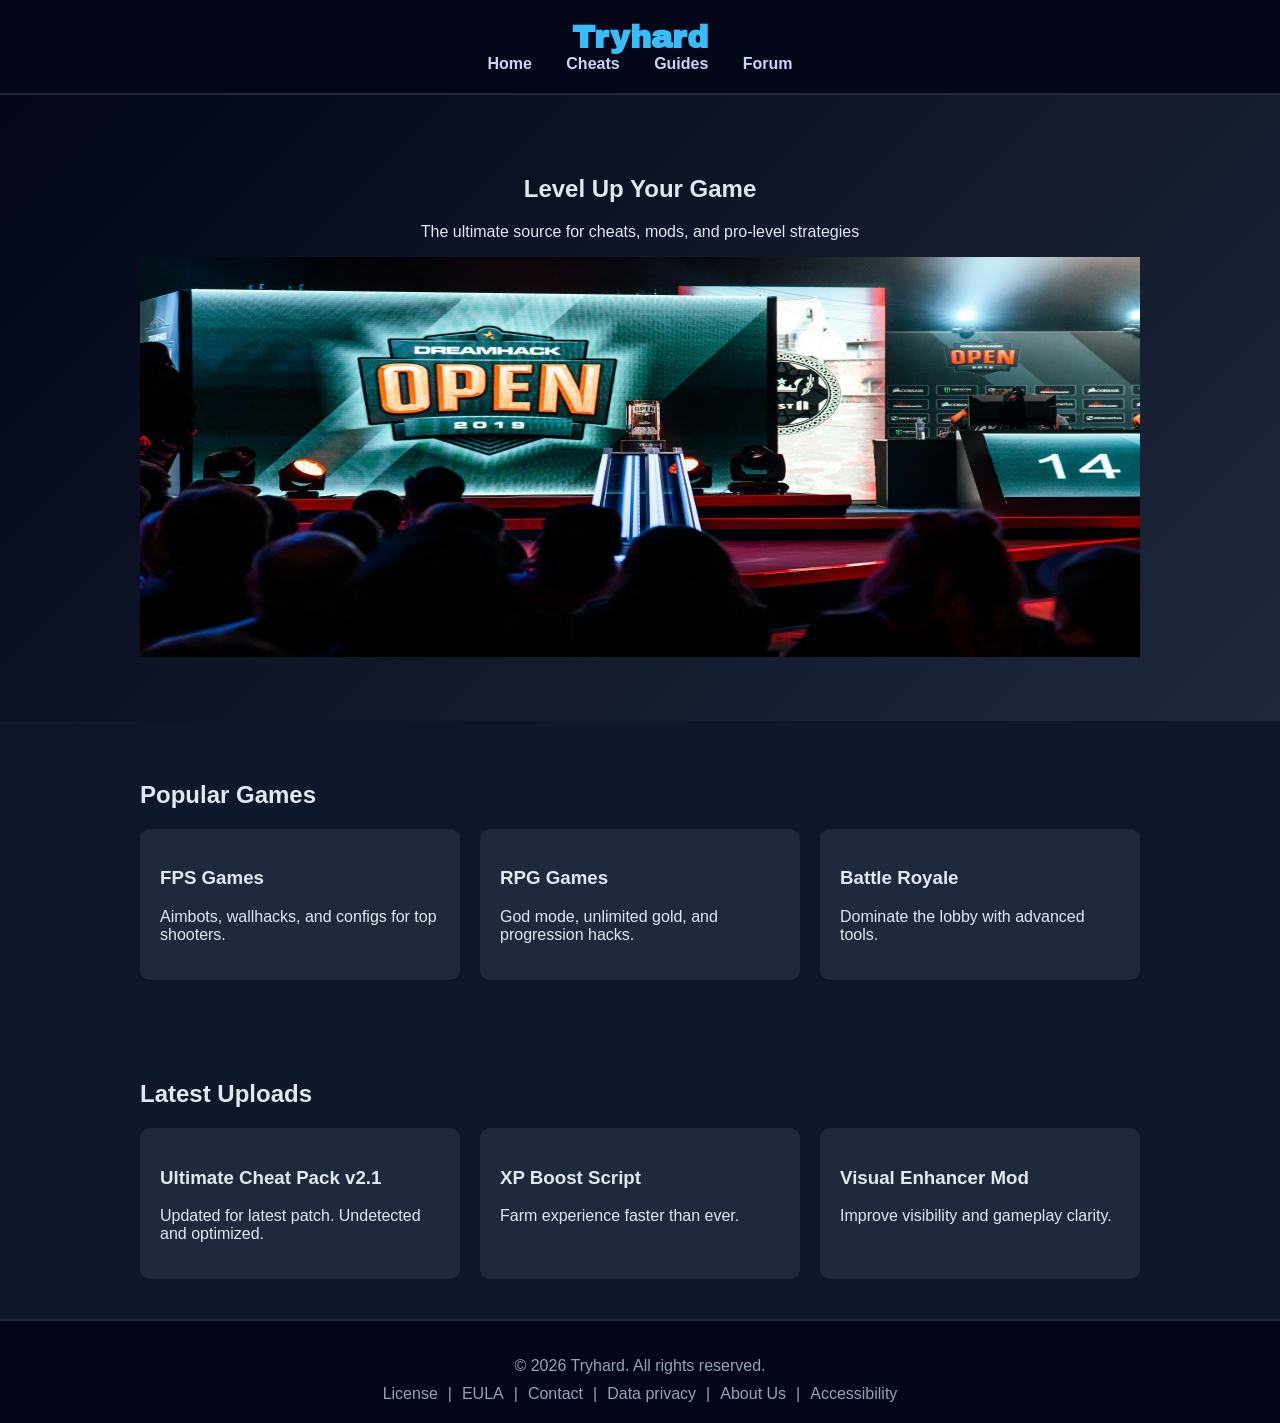
<file: index.html>
<!DOCTYPE html>
<html lang="en">
<head>
    <link rel="stylesheet" href="styles.css">
    <link rel="preconnect" href="https://fonts.googleapis.com">
    <link rel="preconnect" href="https://fonts.gstatic.com" crossorigin>
    <link href="https://fonts.googleapis.com/css2?family=Archivo+Black&display=swap" rel="stylesheet">
    <meta charset="UTF-8">
    <meta name="viewport" content="width=device-width, initial-scale=1.0">
    <title>Tryhard - Game Cheats & Guides</title>
</head>
<body>

<header>
    <h1>Tryhard</h1>
    <nav>
        <a href="#">Home</a>
        <a href="#">Cheats</a>
        <a href="#">Guides</a>
        <a href="#">Forum</a>
    </nav>
</header>

<section class="hero">
    <h2>Level Up Your Game</h2>
    <p>The ultimate source for cheats, mods, and pro-level strategies</p>
    <img src="images/trophyBanner.jpg" alt="displayed trophy" width="1000" height="400">
</section>

<section class="section">
    <h2>Popular Games</h2>
    <div class="cards">
        <a href="FPS-Cheats.html" class="card-link">
            <div class="card">
                <h3>FPS Games</h3>
                <p>Aimbots, wallhacks, and configs for top shooters.</p>
            </div>
        </a>

        <div class="card">
            <h3>RPG Games</h3>
            <p>God mode, unlimited gold, and progression hacks.</p>
        </div>
        <div class="card">
            <h3>Battle Royale</h3>
            <p>Dominate the lobby with advanced tools.</p>
        </div>
    </div>

</section>

<section class="section">
    <h2>Latest Uploads</h2>
    <div class="cards">
        <div class="card">
            <h3>Ultimate Cheat Pack v2.1</h3>
            <p>Updated for latest patch. Undetected and optimized.</p>
        </div>
        <div class="card">
            <h3>XP Boost Script</h3>
            <p>Farm experience faster than ever.</p>
        </div>
        <div class="card">
            <h3>Visual Enhancer Mod</h3>
            <p>Improve visibility and gameplay clarity.</p>
        </div>
    </div>
</section>

<footer>
    <p>© 2026 Tryhard. All rights reserved.</p>
    <div class="footer-links">
        <a href="credits.html">License</a>
        <span>|</span>
        <a href="eula.html">EULA</a>
        <span>|</span>
        <a href="contact.html">Contact</a>
        <span>|</span>
        <a href="privacy.html">Data privacy</a>
        <span>|</span>
        <a href="about-us.html">About Us</a>
        <span>|</span>
        <a href="accessibility.html">Accessibility</a>
    </div>
</footer>

</body>
</html>
</file>
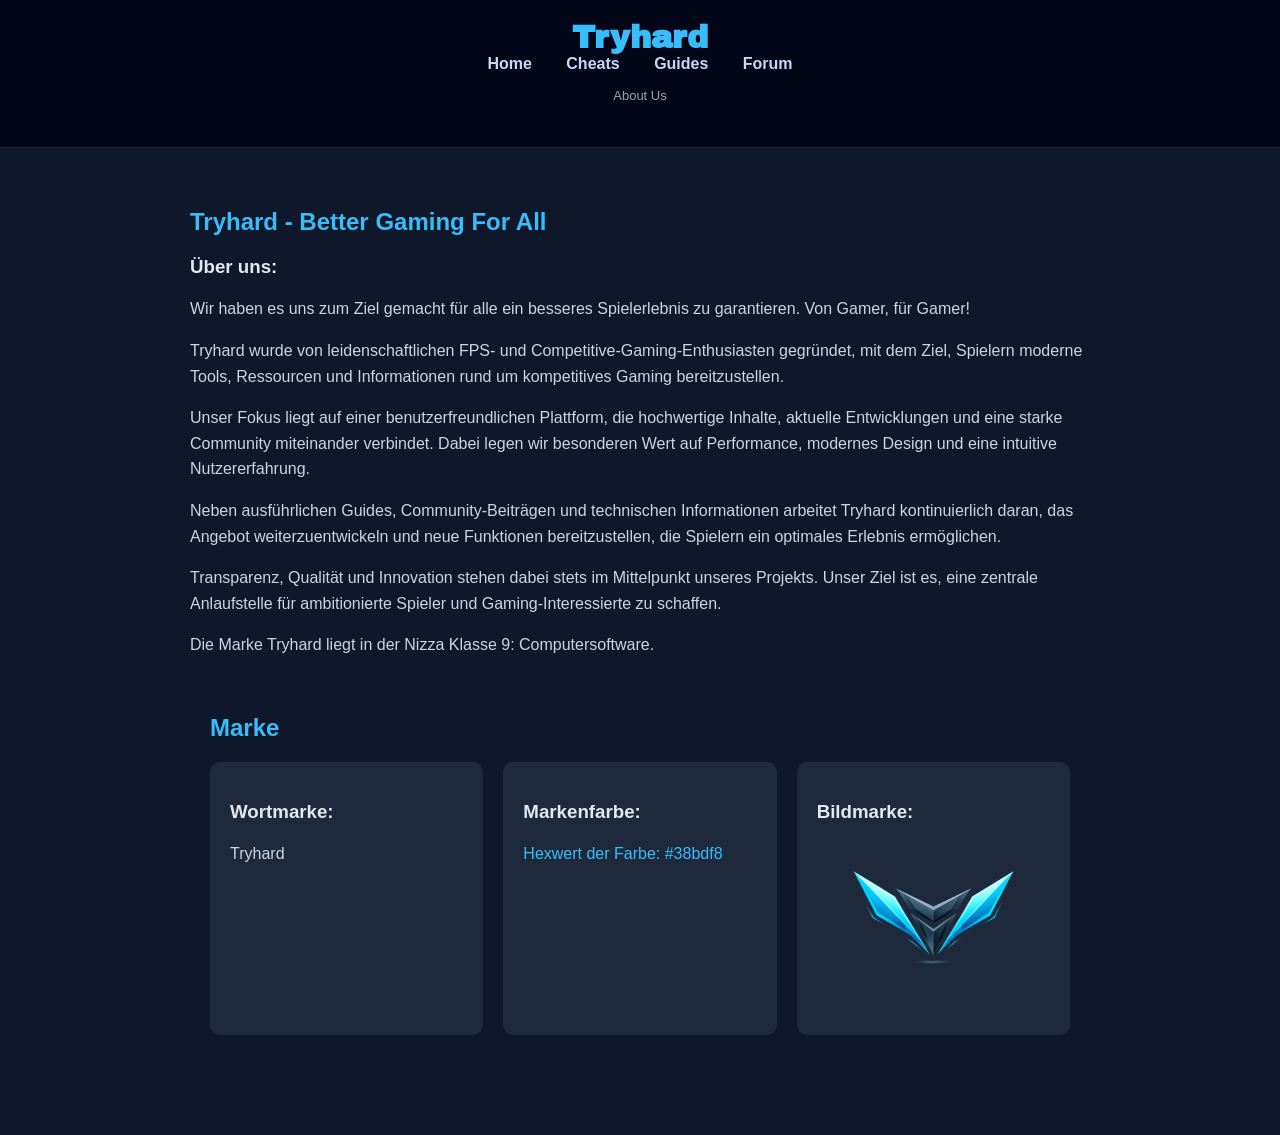
<file: about-us.html>
<!DOCTYPE html>
<html lang="en">
<head>
    <meta charset="UTF-8">
    <meta name="viewport" content="width=device-width, initial-scale=1.0">
    <title>Tryhard - About Us</title>

    <link rel="stylesheet" href="styles.css">
    <link rel="preconnect" href="https://fonts.googleapis.com">
    <link rel="preconnect" href="https://fonts.gstatic.com" crossorigin>
    <link href="https://fonts.googleapis.com/css2?family=Archivo+Black&display=swap" rel="stylesheet">

    <style>
        body {
            background: #0f172a;
            color: #e2e8f0;
            font-family: Arial, sans-serif;
            margin: 0;
        }

        header {
            text-align: center;
            padding: 20px;
            background: #020617;
            border-bottom: 1px solid #1e293b;
        }

        .container {
            max-width: 900px;
            margin: 40px auto;
            padding: 20px;
        }

        .eula-box {
            background: #1e293b;
            padding: 25px;
            border-radius: 12px;
            margin-bottom: 20px;
        }

        h1 {
            color: #38bdf8;
            margin-bottom: 5px;
        }

        h2 {
            color: #38bdf8;
            margin-top: 0;
        }

        .section-title {
            font-weight: bold;
            margin-bottom: 10px;
        }

        p {
            color: #cbd5e1;
            line-height: 1.6;
        }

        .meta {
            font-size: 13px;
            color: #94a3b8;
            margin-bottom: 20px;
        }

        .divider {
            height: 1px;
            background: #334155;
            margin: 15px 0;
        }

        nav a {
            margin: 0 15px;
            color: #cbd5f5;
            text-decoration: none;
            font-weight: bold;
        }

        nav a:hover {
            color: #38bdf8;
        }

        header h1 {
            font-family: 'Archivo Black', sans-serif;
        }
    </style>
</head>

<body>

<header>
    <h1>Tryhard</h1>
    <nav>
        <a href="index.html">Home</a>
        <a href="#">Cheats</a>
        <a href="#">Guides</a>
        <a href="#">Forum</a>
    </nav>
    <p class="meta">About Us</p>
</header>

<div class="container">
    <h2>Tryhard - Better Gaming For All</h2>

    <h3>Über uns:</h3>
    <p>Wir haben es uns zum Ziel gemacht für alle ein besseres Spielerlebnis zu garantieren. Von Gamer, für Gamer!</p>
    <p>
        Tryhard wurde von leidenschaftlichen FPS- und Competitive-Gaming-Enthusiasten
        gegründet, mit dem Ziel, Spielern moderne Tools, Ressourcen und Informationen
        rund um kompetitives Gaming bereitzustellen.
    </p>

    <p>
        Unser Fokus liegt auf einer benutzerfreundlichen Plattform, die hochwertige
        Inhalte, aktuelle Entwicklungen und eine starke Community miteinander verbindet.
        Dabei legen wir besonderen Wert auf Performance, modernes Design und eine
        intuitive Nutzererfahrung.
    </p>

    <p>
        Neben ausführlichen Guides, Community-Beiträgen und technischen Informationen
        arbeitet Tryhard kontinuierlich daran, das Angebot weiterzuentwickeln und neue
        Funktionen bereitzustellen, die Spielern ein optimales Erlebnis ermöglichen.
    </p>

    <p>
        Transparenz, Qualität und Innovation stehen dabei stets im Mittelpunkt unseres
        Projekts. Unser Ziel ist es, eine zentrale Anlaufstelle für ambitionierte
        Spieler und Gaming-Interessierte zu schaffen.
    </p>

    <p>
        Die Marke Tryhard liegt in der Nizza Klasse 9: Computersoftware.
    </p>

    <section class="section">
        <h2>Marke</h2>
        <div class="cards">
                <div class="card">
                    <h3>Wortmarke:</h3>
                    <p>Tryhard</p>
                </div>

            <div class="card">
                <h3>Markenfarbe:</h3>
                <p style="color: #38bdf8;">Hexwert der Farbe: #38bdf8</p>
                <p></p>
            </div>

            <div class="card">
                <h3>Bildmarke:</h3>
                <img src="images/Logo.png" alt="Tryhard Logo">
            </div>

        </div>
    </section>


</div>

</body>
</html>
</file>
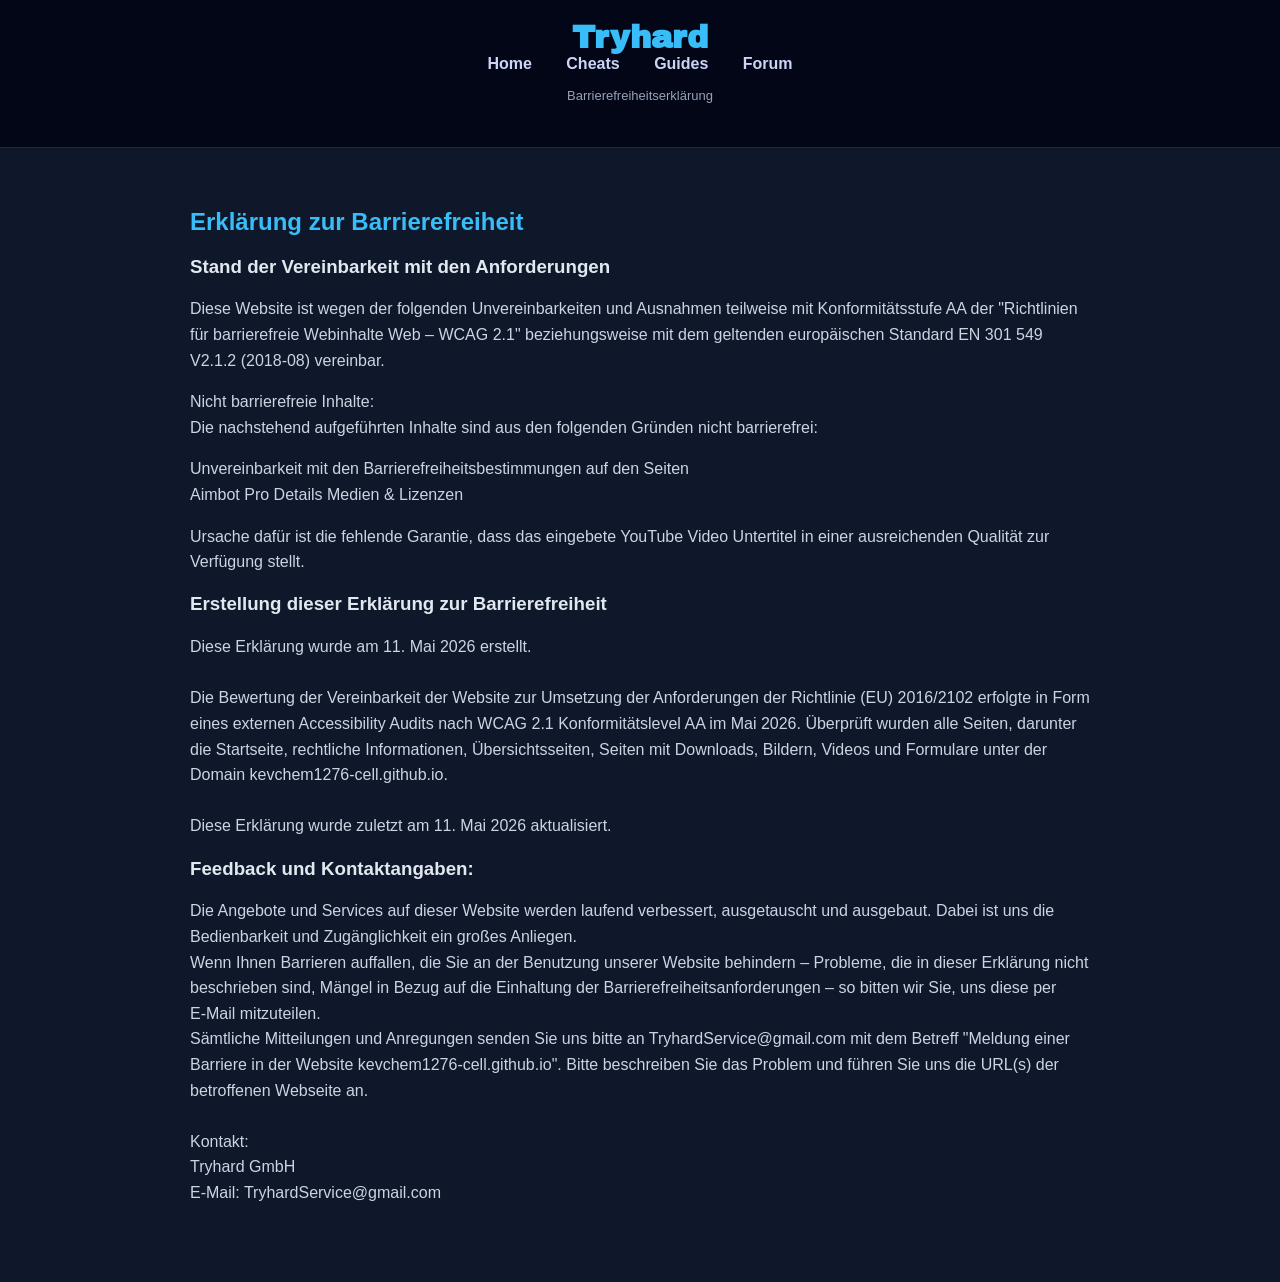
<file: accessibility.html>
<!DOCTYPE html>
<html lang="en">
<head>
    <meta charset="UTF-8">
    <meta name="viewport" content="width=device-width, initial-scale=1.0">
    <title>Tryhard - Accessibility</title>

    <link rel="stylesheet" href="styles.css">
    <link rel="preconnect" href="https://fonts.googleapis.com">
    <link rel="preconnect" href="https://fonts.gstatic.com" crossorigin>
    <link href="https://fonts.googleapis.com/css2?family=Archivo+Black&display=swap" rel="stylesheet">

    <style>
        body {
            background: #0f172a;
            color: #e2e8f0;
            font-family: Arial, sans-serif;
            margin: 0;
        }

        header {
            text-align: center;
            padding: 20px;
            background: #020617;
            border-bottom: 1px solid #1e293b;
        }

        .container {
            max-width: 900px;
            margin: 40px auto;
            padding: 20px;
        }

        .eula-box {
            background: #1e293b;
            padding: 25px;
            border-radius: 12px;
            margin-bottom: 20px;
        }

        h1 {
            color: #38bdf8;
            margin-bottom: 5px;
        }

        h2 {
            color: #38bdf8;
            margin-top: 0;
        }

        .section-title {
            font-weight: bold;
            margin-bottom: 10px;
        }

        p {
            color: #cbd5e1;
            line-height: 1.6;
        }

        .meta {
            font-size: 13px;
            color: #94a3b8;
            margin-bottom: 20px;
        }

        .divider {
            height: 1px;
            background: #334155;
            margin: 15px 0;
        }

        nav a {
            margin: 0 15px;
            color: #cbd5f5;
            text-decoration: none;
            font-weight: bold;
        }

        nav a:hover {
            color: #38bdf8;
        }

        header h1 {
            font-family: 'Archivo Black', sans-serif;
        }
    </style>
</head>

<body>

<header>
    <h1>Tryhard</h1>
    <nav>
        <a href="index.html">Home</a>
        <a href="#">Cheats</a>
        <a href="#">Guides</a>
        <a href="#">Forum</a>
    </nav>
    <p class="meta">Barrierefreiheitserklärung</p>
</header>

<div class="container">
    <h2>Erklärung zur Barrierefreiheit</h2>

    <h3>Stand der Vereinbarkeit mit den Anforderungen</h3>
    <p>
        Diese Website ist wegen der folgenden Unvereinbarkeiten und Ausnahmen teilweise mit Konformitätsstufe AA der
        "Richtlinien für barrierefreie Webinhalte Web – WCAG 2.1" beziehungsweise mit dem geltenden europäischen
        Standard EN 301 549 V2.1.2 (2018-08) vereinbar.
    </p>
    <p>
        Nicht barrierefreie Inhalte:<br>
        Die nachstehend aufgeführten Inhalte sind aus den folgenden Gründen nicht barrierefrei:
    </p>
    <p>
        Unvereinbarkeit mit den Barrierefreiheitsbestimmungen auf den Seiten<br>
        <a href="https://kevchem1276-cell.github.io/aimbot.html"> Aimbot Pro Details</a>
        <a href="https://kevchem1276-cell.github.io/credits.html"> Medien & Lizenzen</a>
    </p>
    <p>
        Ursache dafür ist die fehlende Garantie, dass das eingebete YouTube Video Untertitel in einer ausreichenden
        Qualität zur Verfügung stellt.
    </p>


    <h3>Erstellung dieser Erklärung zur Barrierefreiheit</h3>
    <p>
        Diese Erklärung wurde am 11. Mai 2026 erstellt.<br><br>

        Die Bewertung der Vereinbarkeit der Website zur Umsetzung der Anforderungen der Richtlinie (EU)
        2016/2102 erfolgte in Form eines externen Accessibility Audits nach WCAG 2.1 Konformitätslevel AA im Mai 2026.
        Überprüft wurden alle Seiten, darunter die Startseite, rechtliche Informationen,
        Übersichtsseiten, Seiten mit Downloads, Bildern, Videos und Formulare unter der Domain
        kevchem1276-cell.github.io.<br><br>

        Diese Erklärung wurde zuletzt am 11. Mai 2026 aktualisiert.
    </p>

    <h3>Feedback und Kontaktangaben:</h3>
    <p>
        Die Angebote und Services auf dieser Website werden laufend verbessert, ausgetauscht und ausgebaut. Dabei ist
        uns die Bedienbarkeit und Zugänglichkeit ein großes Anliegen.<br>

        Wenn Ihnen Barrieren auffallen, die Sie an der Benutzung unserer Website behindern – Probleme, die in dieser
        Erklärung nicht beschrieben sind, Mängel in Bezug auf die Einhaltung der Barrierefreiheitsanforderungen – so
        bitten wir Sie, uns diese per E‑Mail mitzuteilen.<br>

        Sämtliche Mitteilungen und Anregungen senden Sie uns bitte an TryhardService@gmail.com mit dem Betreff "Meldung
        einer Barriere in der Website kevchem1276-cell.github.io". Bitte beschreiben Sie das Problem und führen Sie uns
        die URL(s) der betroffenen Webseite an.<br><br>

        Kontakt:<br>
        Tryhard GmbH<br>
        E-Mail: TryhardService@gmail.com
    </p>

</div>

</body>
</html>
</file>
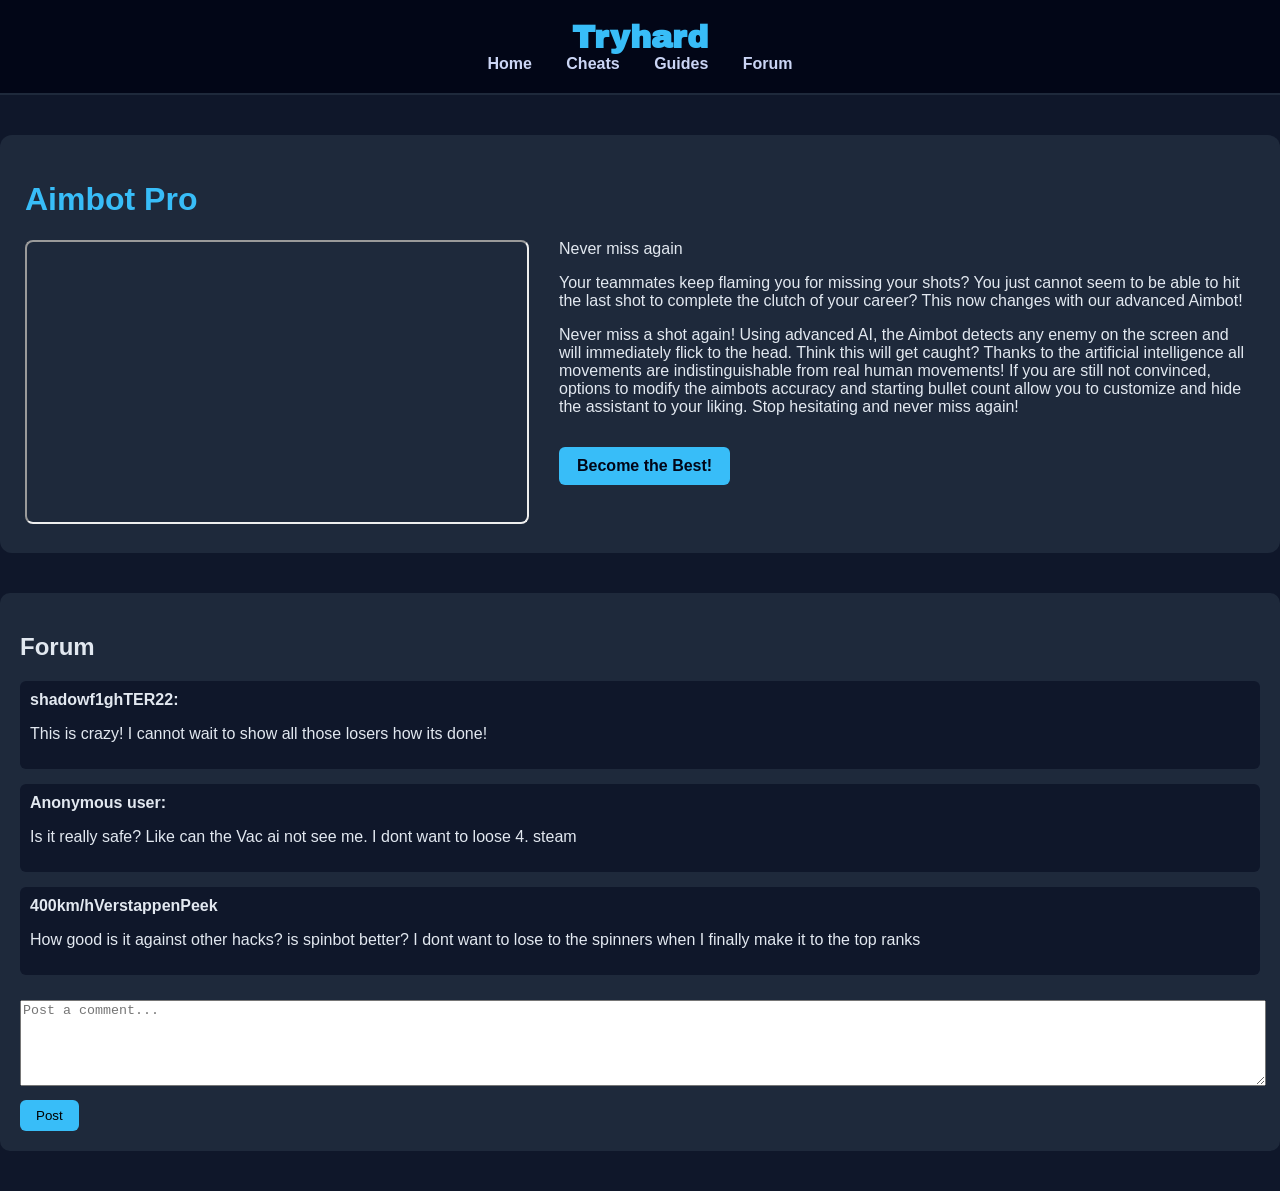
<file: Aimbot.html>
<!DOCTYPE html>
<html lang="en">
<head>
    <link rel="stylesheet" href="detailStyles.css">
    <link rel="preconnect" href="https://fonts.googleapis.com">
    <link rel="preconnect" href="https://fonts.gstatic.com" crossorigin>
    <link href="https://fonts.googleapis.com/css2?family=Archivo+Black&display=swap" rel="stylesheet">
    <meta charset="UTF-8">
    <meta name="viewport" content="width=device-width, initial-scale=1.0">
    <title>Detail Page</title>
</head>

<body>

<header>
    <h1>Tryhard</h1>

    <nav>
        <a href="index.html">Home</a>
        <a href="#">Cheats</a>
        <a href="#">Guides</a>
        <a href="#">Forum</a>
    </nav>
</header>

<div class="container">

    <div class="card">

        <h1>Aimbot Pro</h1>

        <div class="card-content">

            <div class="video">
                <iframe width="560" height="315"
                        src="https://www.youtube.com/embed/o0vS4gAwjD4"
                        title="YouTube video player"
                        allow="accelerometer; autoplay; clipboard-write; encrypted-media; gyroscope; picture-in-picture"
                        allowfullscreen>
                </iframe>
            </div>

            <div class="text">

                <div class="tag">Never miss again</div>

                <p>
                    Your teammates keep flaming you for missing your shots? You just cannot seem to be able to hit the
                    last shot to complete the clutch of your career? This now changes with our advanced Aimbot!
                </p>

                <p>
                    Never miss a shot again! Using advanced AI, the Aimbot detects any enemy on the screen and will
                    immediately flick to the head. Think this will get caught? Thanks to the artificial intelligence all
                    movements are indistinguishable from real human movements! If you are still not convinced, options
                    to modify the aimbots accuracy and starting bullet count allow you to customize and hide the
                    assistant to your liking. Stop hesitating and never miss again!
                </p>

                <a href="download.html" class="button">Become the Best!</a>
            </div>
        </div>
    </div>
</div>

<div class="comments">
    <h2>Forum</h2>

    <div class="comment">
        <strong>shadowf1ghTER22:</strong>
        <p>This is crazy! I cannot wait to show all those losers how its done! </p>
    </div>

    <div class="comment">
        <strong>Anonymous user:</strong>
        <p>Is it really safe? Like can the Vac ai not see me. I dont want to loose 4. steam</p>
    </div>

    <div class="comment">
        <strong>400km/hVerstappenPeek</strong>
        <p>How good is it against other hacks? is spinbot better? I dont want to lose to the spinners when I finally
            make it to the top ranks</p>
    </div>

    <form>
        <textarea placeholder="Post a comment..."></textarea><br>
        <button type="submit">Post</button>
    </form>

</div>

</body>
</html>
</file>
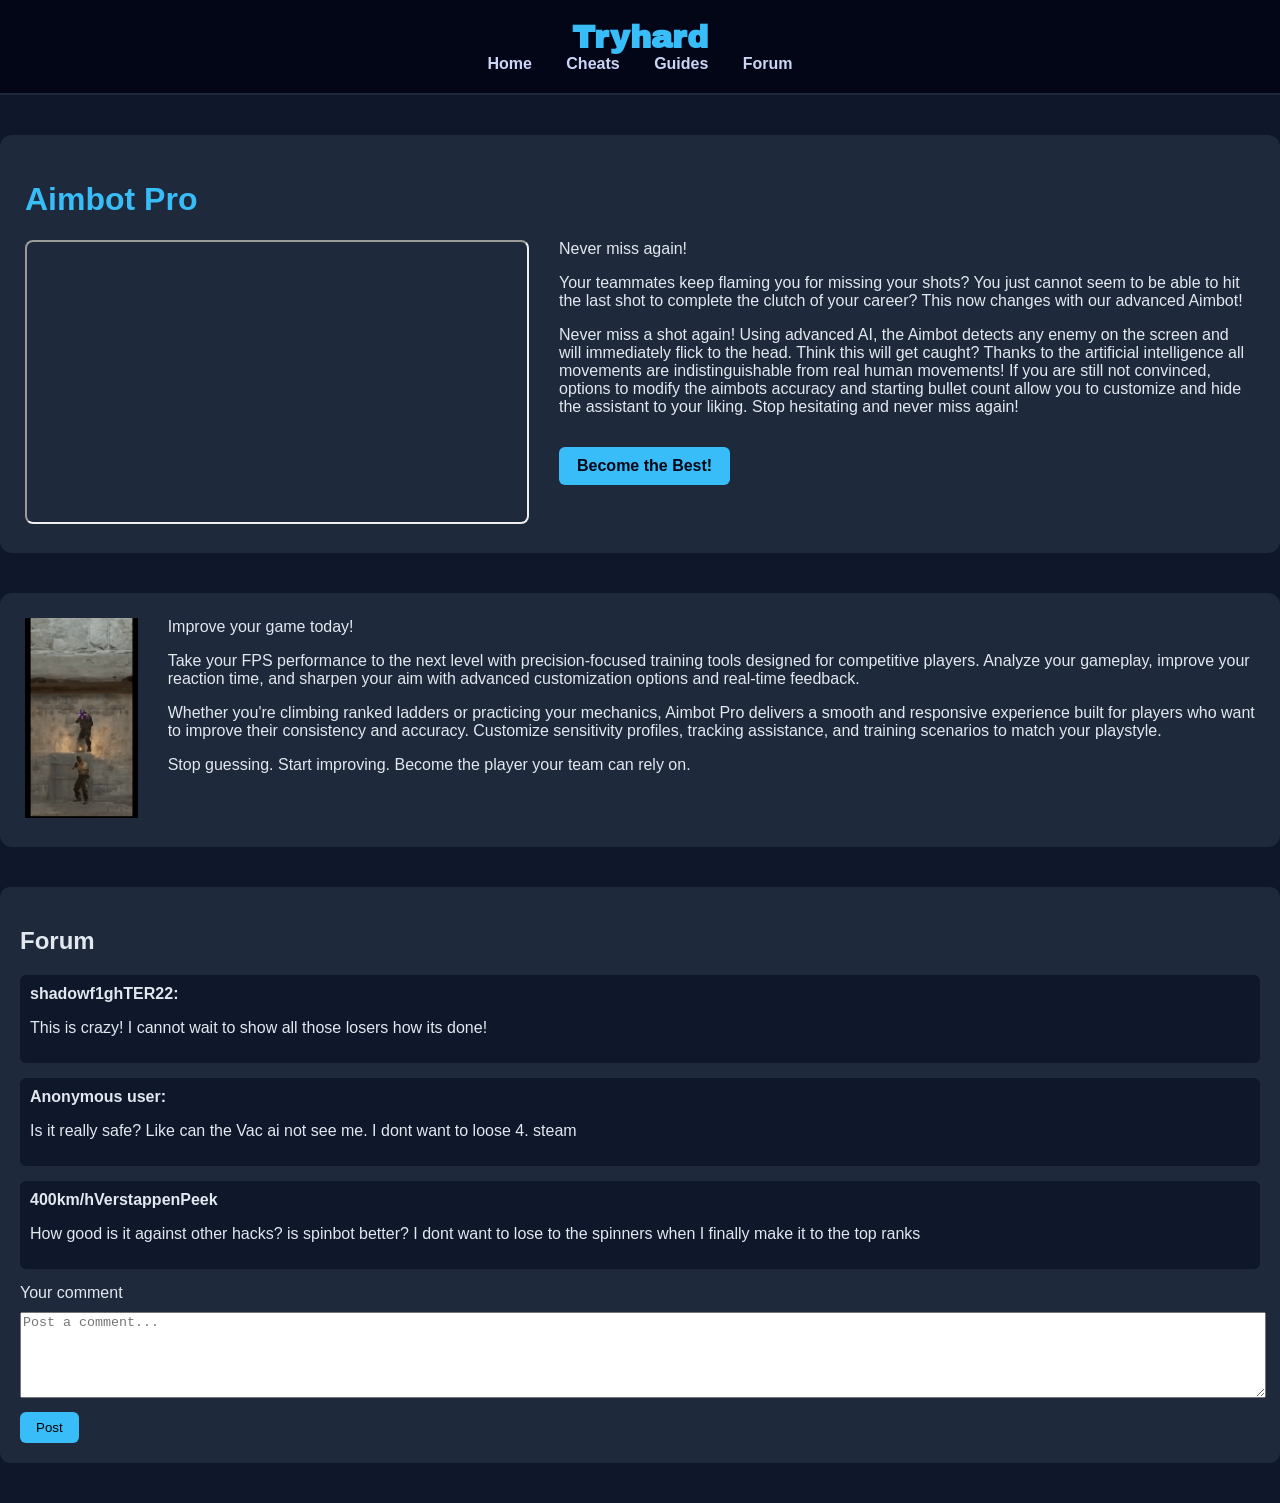
<file: aimbot.html>
<!DOCTYPE html>
<html lang="en">
<head>
    <link rel="stylesheet" href="detailStyles.css">
    <link rel="preconnect" href="https://fonts.googleapis.com">
    <link rel="preconnect" href="https://fonts.gstatic.com" crossorigin>
    <link href="https://fonts.googleapis.com/css2?family=Archivo+Black&display=swap" rel="stylesheet">
    <meta charset="UTF-8">
    <meta name="viewport" content="width=device-width, initial-scale=1.0">
    <title>Aimbot Pro Detail Page</title>
</head>

<body>

<header>
    <h1>Tryhard</h1>

    <nav>
        <a href="index.html">Home</a>
        <a href="#">Cheats</a>
        <a href="#">Guides</a>
        <a href="#">Forum</a>
    </nav>
</header>

<div class="container">

    <div class="card">

        <h1>Aimbot Pro</h1>

        <div class="card-content">

            <div class="video">
                <iframe width="560" height="315"
                        src="https://www.youtube.com/embed/o0vS4gAwjD4?cc_load_policy=1&cc_lang_pref=en"
                        title="YouTube video player"
                        allow="accelerometer; autoplay; clipboard-write; encrypted-media; gyroscope; picture-in-picture"
                        allowfullscreen>
                </iframe>
            </div>

            <div class="text">

                <div class="tag">Never miss again!</div>

                <p>
                    Your teammates keep flaming you for missing your shots? You just cannot seem to be able to hit the
                    last shot to complete the clutch of your career? This now changes with our advanced Aimbot!
                </p>

                <p>
                    Never miss a shot again! Using advanced AI, the Aimbot detects any enemy on the screen and will
                    immediately flick to the head. Think this will get caught? Thanks to the artificial intelligence all
                    movements are indistinguishable from real human movements! If you are still not convinced, options
                    to modify the aimbots accuracy and starting bullet count allow you to customize and hide the
                    assistant to your liking. Stop hesitating and never miss again!
                </p>

                <a href="download.html" class="button">Become the Best!</a>
            </div>
        </div>
    </div>

    <div class="card">
        <div class="card-content">

            <div class="video">
                <img src="images/cheatShowcase.gif" class="demo-gif" alt="Two quick kills in Counter Strike 2"
                     height="200">
            </div>

            <div class="text">

                <div class="tag">Improve your game today!</div>

                <p>
                    Take your FPS performance to the next level with precision-focused training tools
                    designed for competitive players. Analyze your gameplay, improve your reaction time,
                    and sharpen your aim with advanced customization options and real-time feedback.
                </p>

                <p>
                    Whether you're climbing ranked ladders or practicing your mechanics, Aimbot Pro
                    delivers a smooth and responsive experience built for players who want to improve
                    their consistency and accuracy. Customize sensitivity profiles, tracking assistance,
                    and training scenarios to match your playstyle.
                </p>

                <p>
                    Stop guessing. Start improving. Become the player your team can rely on.
                </p>
            </div>
        </div>
    </div>
</div>

<div class="comments">
    <h2>Forum</h2>

    <div class="comment">
        <strong>shadowf1ghTER22:</strong>
        <p>This is crazy! I cannot wait to show all those losers how its done! </p>
    </div>

    <div class="comment">
        <strong>Anonymous user:</strong>
        <p>Is it really safe? Like can the Vac ai not see me. I dont want to loose 4. steam</p>
    </div>

    <div class="comment">
        <strong>400km/hVerstappenPeek</strong>
        <p>How good is it against other hacks? is spinbot better? I dont want to lose to the spinners when I finally
            make it to the top ranks</p>
    </div>

    <form>
        <label for="comment">Your comment</label><br>
        <textarea id="comment" placeholder="Post a comment..."></textarea><br>
        <button type="submit">Post</button>
    </form>

</div>

</body>
</html>
</file>
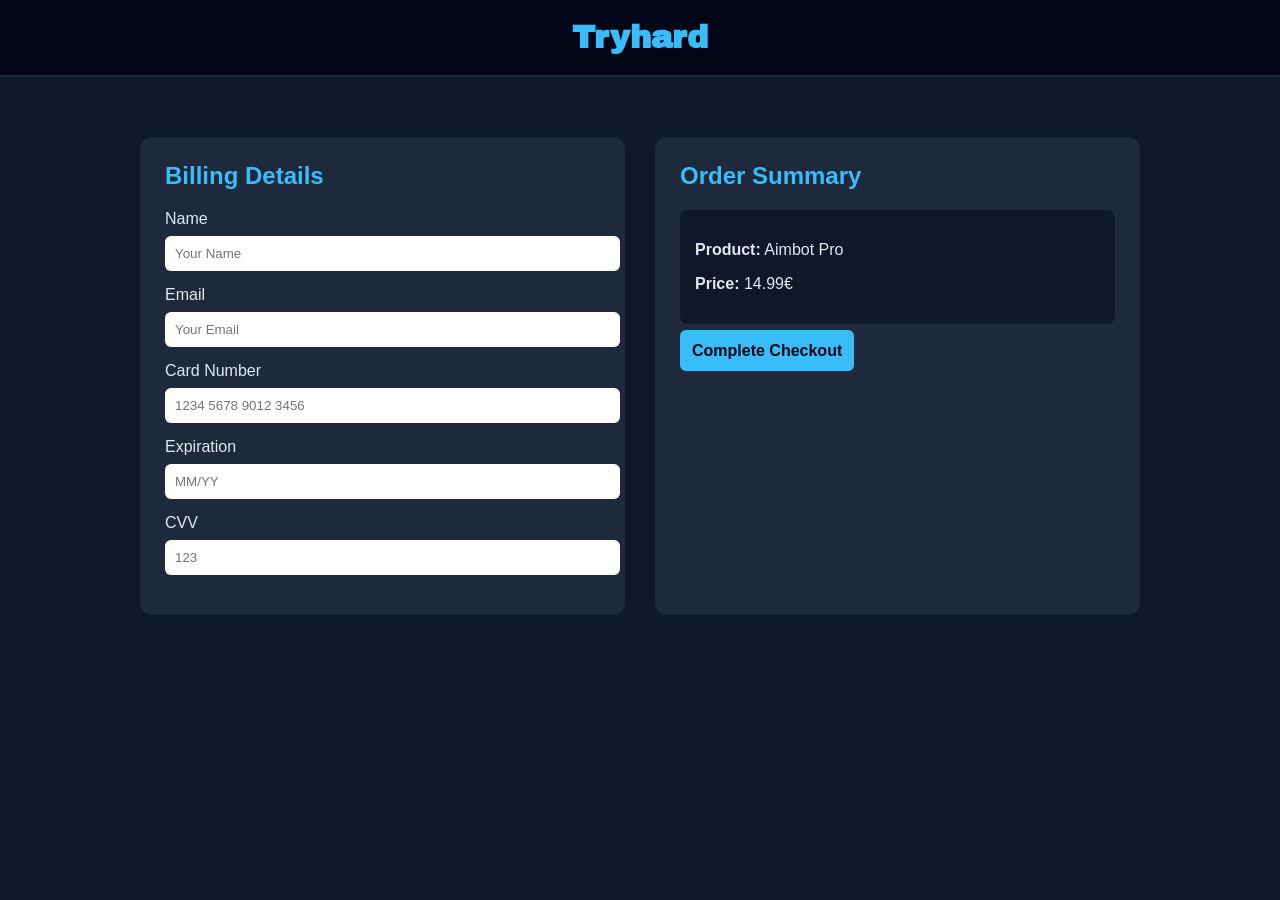
<file: checkout.html>
<!DOCTYPE html>
<html lang="en">
<head>
    <meta charset="UTF-8">
    <meta name="viewport" content="width=device-width, initial-scale=1.0">
    <title>Checkout</title>

    <link rel="stylesheet" href="styles.css">
    <link rel="preconnect" href="https://fonts.googleapis.com">
    <link rel="preconnect" href="https://fonts.gstatic.com" crossorigin>
    <link href="https://fonts.googleapis.com/css2?family=Archivo+Black&display=swap" rel="stylesheet">

    <style>
        .checkout-container {
            max-width: 1000px;
            margin: 40px auto;
            padding: 20px;
            display: flex;
            gap: 30px;
            flex-wrap: wrap;
        }

        .checkout-card {
            flex: 1;
            min-width: 300px;
            background: #1e293b;
            padding: 25px;
            border-radius: 12px;
        }

        h2 {
            color: #38bdf8;
            margin-top: 0;
        }

        input {
            width: 100%;
            padding: 10px;
            margin: 8px 0 15px 0;
            border-radius: 6px;
            border: none;
        }

        .summary {
            background: #0f172a;
            padding: 15px;
            border-radius: 8px;
        }

        .checkout-btn {
            width: 100%;
            padding: 12px;
            background: #38bdf8;
            color: #020617;
            border: none;
            border-radius: 6px;
            font-weight: bold;
            cursor: pointer;
            text-decoration: none;
        }

        .checkout-btn:hover {
            background: #0ea5e9;
        }

        header h1 {
            font-family: 'Archivo Black', sans-serif;
        }
    </style>
</head>

<body>

<header>
    <h1>Tryhard</h1>
</header>

<div class="checkout-container">

    <!-- Billing Details -->
    <div class="checkout-card">
        <h2>Billing Details</h2>

        <label for="name">Name</label>
        <input id="name" type="text" placeholder="Your Name">

        <label for="email">Email</label>
        <input id="email" type="email" placeholder="Your Email">

        <label for="card">Card Number</label>
        <input id="card" type="text" placeholder="1234 5678 9012 3456">

        <label for="expiry">Expiration</label>
        <input id="expiry" type="text" placeholder="MM/YY">

        <label for="cvv">CVV</label>
        <input id="cvv" type="text" placeholder="123">
    </div>

    <!-- Order Summary -->
    <div class="checkout-card">
        <h2>Order Summary</h2>

        <div class="summary">
            <p><strong>Product:</strong> Aimbot Pro</p>
            <p><strong>Price:</strong> 14.99€</p>
        </div>

        <br>

        <a href="success.html" class="checkout-btn">Complete Checkout</a>
    </div>

</div>

</body>
</html>
</file>
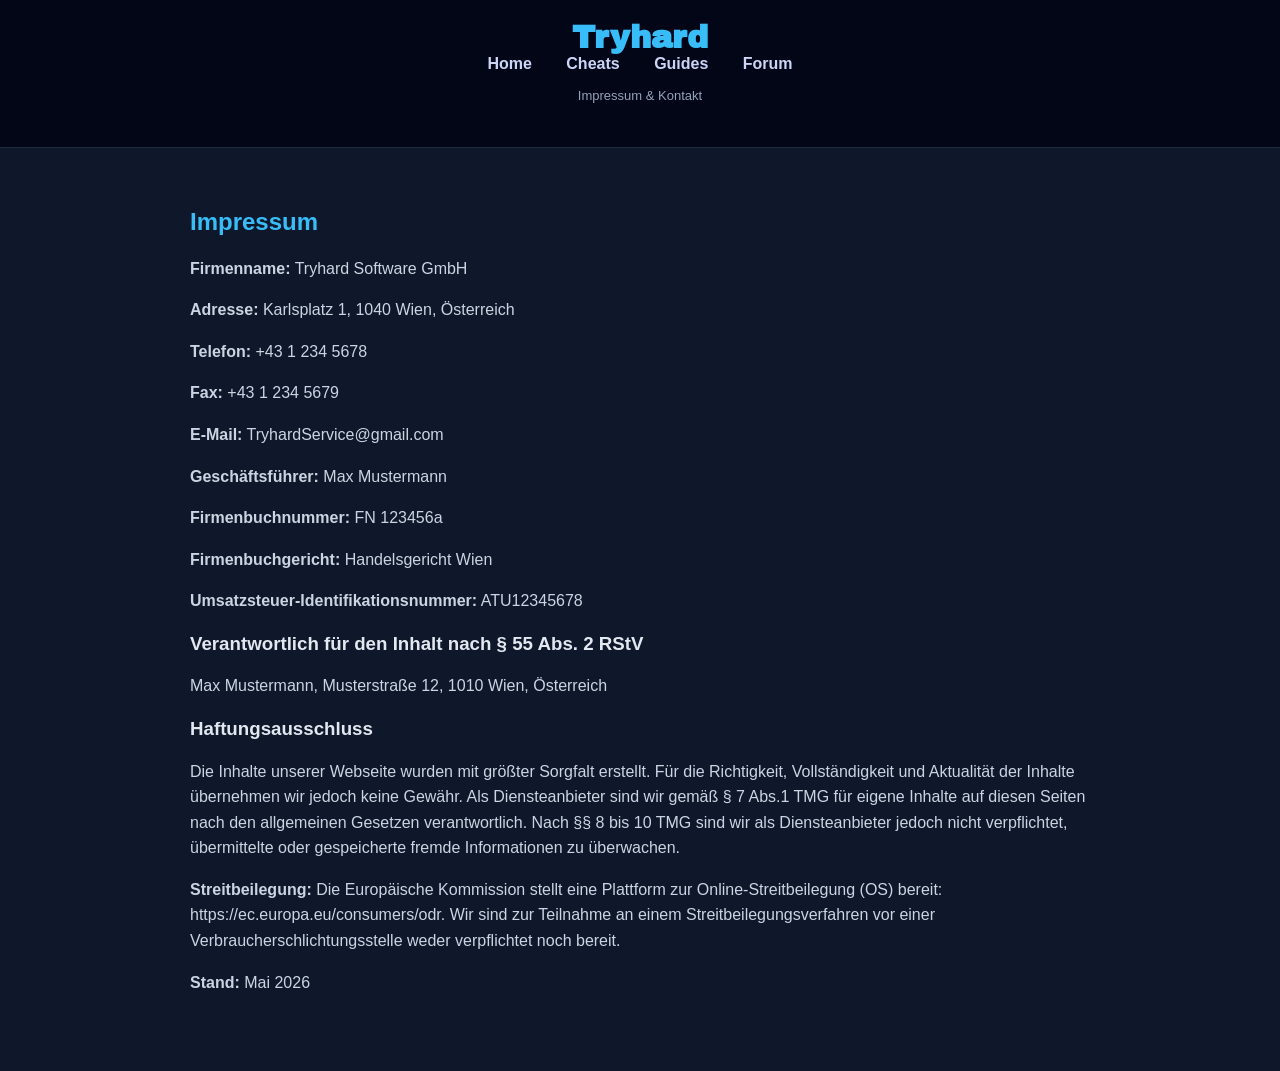
<file: contact.html>
<!DOCTYPE html>
<html lang="en">
<head>
    <meta charset="UTF-8">
    <meta name="viewport" content="width=device-width, initial-scale=1.0">
    <title>Tryhard - Contact</title>

    <link rel="stylesheet" href="styles.css">
    <link rel="preconnect" href="https://fonts.googleapis.com">
    <link rel="preconnect" href="https://fonts.gstatic.com" crossorigin>
    <link href="https://fonts.googleapis.com/css2?family=Archivo+Black&display=swap" rel="stylesheet">

    <style>
        body {
            background: #0f172a;
            color: #e2e8f0;
            font-family: Arial, sans-serif;
            margin: 0;
        }

        header {
            text-align: center;
            padding: 20px;
            background: #020617;
            border-bottom: 1px solid #1e293b;
        }

        .container {
            max-width: 900px;
            margin: 40px auto;
            padding: 20px;
        }

        .eula-box {
            background: #1e293b;
            padding: 25px;
            border-radius: 12px;
            margin-bottom: 20px;
        }

        h1 {
            color: #38bdf8;
            margin-bottom: 5px;
        }

        h2 {
            color: #38bdf8;
            margin-top: 0;
        }

        .section-title {
            font-weight: bold;
            margin-bottom: 10px;
        }

        p {
            color: #cbd5e1;
            line-height: 1.6;
        }

        .meta {
            font-size: 13px;
            color: #94a3b8;
            margin-bottom: 20px;
        }

        .divider {
            height: 1px;
            background: #334155;
            margin: 15px 0;
        }

        nav a {
            margin: 0 15px;
            color: #cbd5f5;
            text-decoration: none;
            font-weight: bold;
        }

        nav a:hover {
            color: #38bdf8;
        }

        header h1 {
            font-family: 'Archivo Black', sans-serif;
        }
    </style>
</head>

<body>

<header>
    <h1>Tryhard</h1>
    <nav>
        <a href="index.html">Home</a>
        <a href="#">Cheats</a>
        <a href="#">Guides</a>
        <a href="#">Forum</a>
    </nav>
    <p class="meta">Impressum & Kontakt</p>
</header>

<div class="container">
    <h2>Impressum</h2>

    <p><strong>Firmenname:</strong> Tryhard Software GmbH</p>
    <p><strong>Adresse:</strong> Karlsplatz 1, 1040 Wien, Österreich</p>
    <p><strong>Telefon:</strong> +43 1 234 5678</p>
    <p><strong>Fax:</strong> +43 1 234 5679</p>
    <p><strong>E-Mail:</strong> <a href="mailto:TryhardService@gmail.com">TryhardService@gmail.com</a></p>

    <p><strong>Geschäftsführer:</strong> Max Mustermann</p>
    <p><strong>Firmenbuchnummer:</strong> FN 123456a</p>
    <p><strong>Firmenbuchgericht:</strong> Handelsgericht Wien</p>
    <p><strong>Umsatzsteuer-Identifikationsnummer:</strong> ATU12345678</p>

    <h3>Verantwortlich für den Inhalt nach § 55 Abs. 2 RStV</h3>
    <p>Max Mustermann, Musterstraße 12, 1010 Wien, Österreich</p>

    <h3>Haftungsausschluss</h3>
    <p>Die Inhalte unserer Webseite wurden mit größter Sorgfalt erstellt. Für die Richtigkeit, Vollständigkeit und Aktualität der Inhalte übernehmen wir jedoch keine Gewähr. Als Diensteanbieter sind wir gemäß § 7 Abs.1 TMG für eigene Inhalte auf diesen Seiten nach den allgemeinen Gesetzen verantwortlich. Nach §§ 8 bis 10 TMG sind wir als Diensteanbieter jedoch nicht verpflichtet, übermittelte oder gespeicherte fremde Informationen zu überwachen.</p>

    <p><strong>Streitbeilegung:</strong> Die Europäische Kommission stellt eine Plattform zur Online-Streitbeilegung (OS) bereit: <a href="https://ec.europa.eu/consumers/odr" target="_blank">https://ec.europa.eu/consumers/odr</a>. Wir sind zur Teilnahme an einem Streitbeilegungsverfahren vor einer Verbraucherschlichtungsstelle weder verpflichtet noch bereit.</p>

    <p><strong>Stand:</strong> Mai 2026</p>
</div>

</body>
</html>
</file>
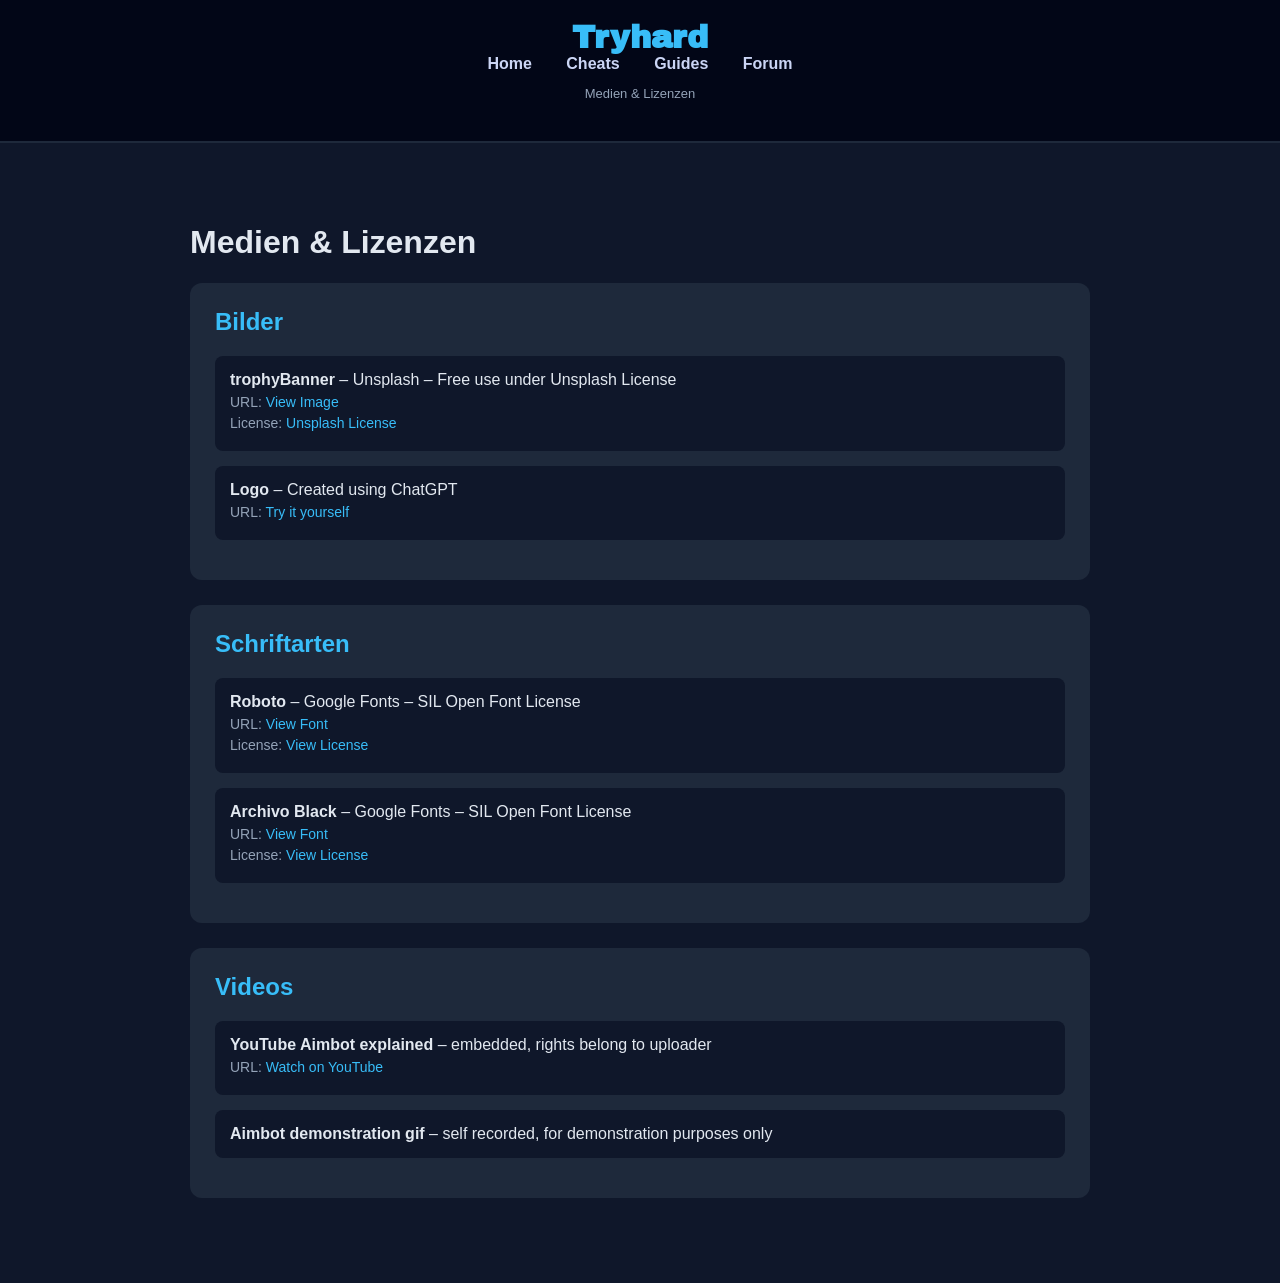
<file: credits.html>
<!DOCTYPE html>
<html lang="en">
<head>
    <meta charset="UTF-8">
    <meta name="viewport" content="width=device-width, initial-scale=1.0">
    <title>Tryhard - Media & Licenses</title>

    <link rel="stylesheet" href="styles.css">
    <link rel="preconnect" href="https://fonts.googleapis.com">
    <link rel="preconnect" href="https://fonts.gstatic.com" crossorigin>
    <link href="https://fonts.googleapis.com/css2?family=Archivo+Black&display=swap" rel="stylesheet">

    <style>
        .credits-container {
            max-width: 900px;
            margin: 40px auto;
            padding: 20px;
        }

        .credits-card {
            background: #1e293b;
            padding: 25px;
            border-radius: 12px;
            margin-bottom: 25px;
        }

        .credits-card h2 {
            color: #38bdf8;
            margin-top: 0;
        }

        .credits-item {
            background: #0f172a;
            padding: 15px;
            border-radius: 8px;
            margin-bottom: 15px;
        }

        .credits-item p {
            margin: 5px 0;
            color: #94a3b8;
            font-size: 14px;
        }

        a {
            color: #38bdf8;
            text-decoration: none;
        }

        a:hover {
            text-decoration: underline;
        }

        nav a {
            margin: 0 15px;
            color: #cbd5f5;
            text-decoration: none;
            font-weight: bold;
        }

        nav a:hover {
            color: #38bdf8;
        }

        header h1 {
            font-family: 'Archivo Black', sans-serif;
        }

        .meta {
            font-size: 13px;
            color: #94a3b8;
            margin-bottom: 20px;
        }
    </style>
</head>

<body>

<header>
    <h1>Tryhard</h1>

    <nav>
        <a href="index.html">Home</a>
        <a href="#">Cheats</a>
        <a href="#">Guides</a>
        <a href="#">Forum</a>
    </nav>
    <p class="meta">Medien & Lizenzen</p>
</header>

<div class="credits-container">

    <h1>Medien & Lizenzen</h1>

    <!-- Images -->
    <div class="credits-card">
        <h2>Bilder</h2>

        <div class="credits-item">
            <strong>trophyBanner</strong> – Unsplash – Free use under Unsplash License
            <p>URL: <a href="https://unsplash.com/photos/people-sitting-on-red-chair-watching-tv-I45hdPF5Na0"
                       target="_blank">View Image</a></p>
            <p>License: <a href="https://unsplash.com/license" target="_blank">Unsplash License</a></p>
        </div>

        <div class="credits-item">
            <strong>Logo</strong> – Created using ChatGPT
            <p>URL: <a href="https://chatgpt.com/"
                       target="_blank">Try it yourself</a>
        </div>

    </div>

    <!-- Fonts -->
    <div class="credits-card">
        <h2>Schriftarten</h2>

        <div class="credits-item">
            <strong>Roboto</strong> – Google Fonts – SIL Open Font License
            <p>URL: <a href="https://fonts.google.com/specimen/Roboto" target="_blank">View Font</a></p>
            <p>License: <a href="https://fonts.google.com/specimen/Roboto/license" target="_blank">View License</a></p>
        </div>

        <div class="credits-item">
            <strong>Archivo Black</strong> – Google Fonts – SIL Open Font License
            <p>URL: <a href="https://fonts.google.com/specimen/Archivo+Black" target="_blank">View Font</a></p>
            <p>License: <a href="https://fonts.google.com/specimen/Archivo+Black/license" target="_blank">View
                License</a></p>
        </div>

    </div>

    <!-- Videos -->
    <div class="credits-card">
        <h2>Videos</h2>

        <div class="credits-item">
            <strong>YouTube Aimbot explained</strong> – embedded, rights belong to uploader
            <p>URL: <a href="https://www.youtube.com/watch?v=o0vS4gAwjD4?cc_load_policy=1&cc_lang_pref=en"
                       target="_blank">Watch on YouTube</a></p>
        </div>

        <div class="credits-item">
            <strong>Aimbot demonstration gif</strong> – self recorded, for demonstration purposes only
        </div>

    </div>

</div>

</body>
</html>
</file>
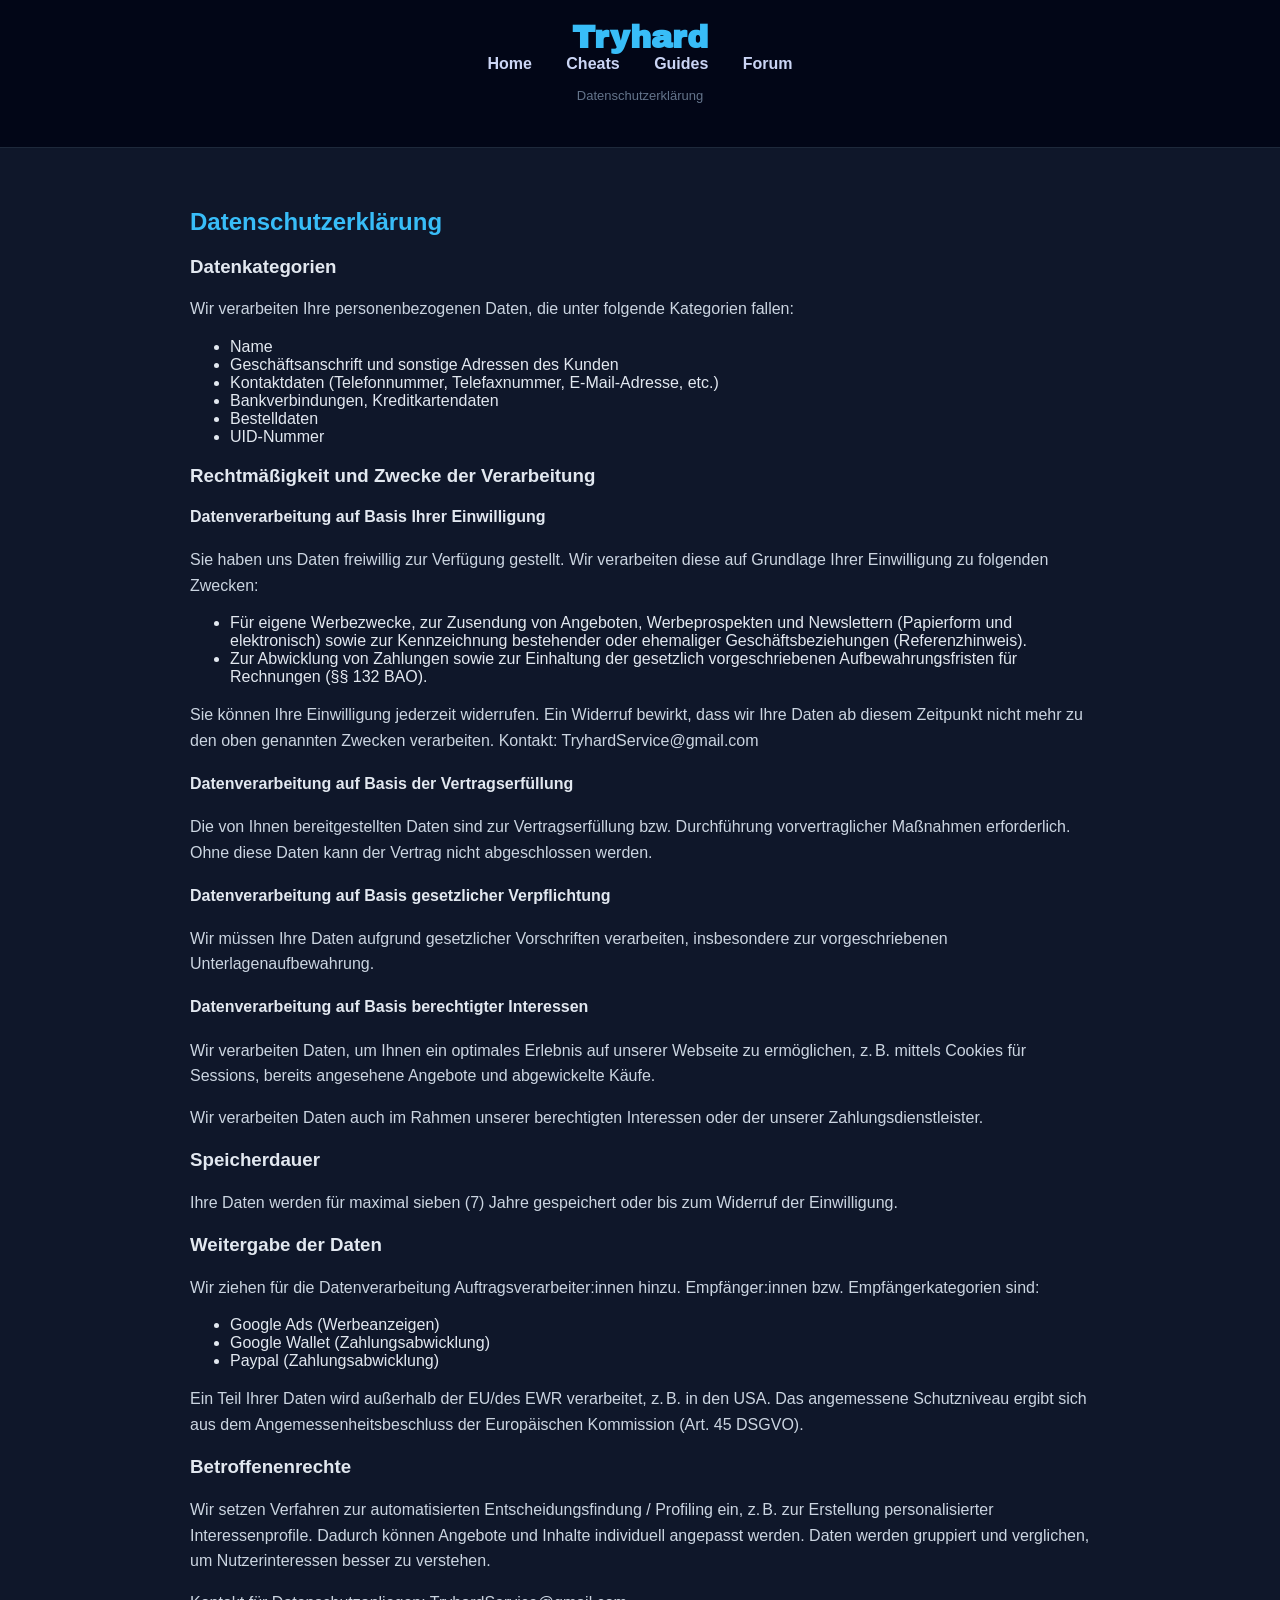
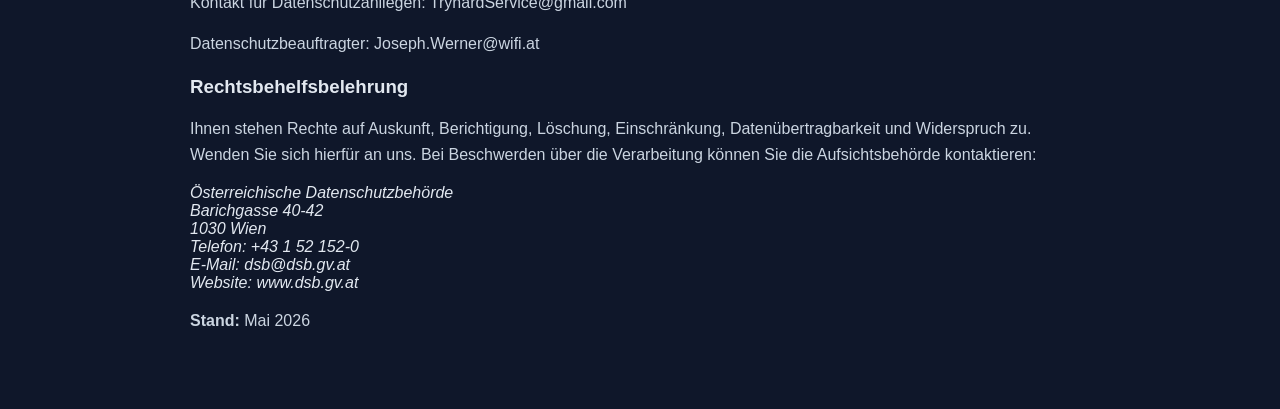
<file: datenschutzerklärung.html>
<!DOCTYPE html>
<html lang="en">
<head>
    <meta charset="UTF-8">
    <meta name="viewport" content="width=device-width, initial-scale=1.0">
    <title>Tryhard - Data privacy</title>

    <link rel="stylesheet" href="styles.css">
    <link rel="preconnect" href="https://fonts.googleapis.com">
    <link rel="preconnect" href="https://fonts.gstatic.com" crossorigin>
    <link href="https://fonts.googleapis.com/css2?family=Archivo+Black&display=swap" rel="stylesheet">

    <style>
        body {
            background: #0f172a;
            color: #e2e8f0;
            font-family: Arial, sans-serif;
            margin: 0;
        }

        header {
            text-align: center;
            padding: 20px;
            background: #020617;
            border-bottom: 1px solid #1e293b;
        }

        .container {
            max-width: 900px;
            margin: 40px auto;
            padding: 20px;
        }

        .eula-box {
            background: #1e293b;
            padding: 25px;
            border-radius: 12px;
            margin-bottom: 20px;
        }

        h1 {
            color: #38bdf8;
            margin-bottom: 5px;
        }

        h2 {
            color: #38bdf8;
            margin-top: 0;
        }

        .section-title {
            font-weight: bold;
            margin-bottom: 10px;
        }

        p {
            color: #cbd5e1;
            line-height: 1.6;
        }

        .meta {
            font-size: 13px;
            color: #64748b;
            margin-bottom: 20px;
        }

        .divider {
            height: 1px;
            background: #334155;
            margin: 15px 0;
        }

        nav a {
            margin: 0 15px;
            color: #cbd5f5;
            text-decoration: none;
            font-weight: bold;
        }

        nav a:hover {
            color: #38bdf8;
        }

        header h1 {
            font-family: 'Archivo Black', sans-serif;
        }
    </style>
</head>

<body>

<header>
    <h1>Tryhard</h1>
    <nav>
        <a href="index.html">Home</a>
        <a href="#">Cheats</a>
        <a href="#">Guides</a>
        <a href="#">Forum</a>
    </nav>
    <p class="meta">Datenschutzerklärung</p>
</header>

<div class="container">
    <h2>Datenschutzerklärung</h2>

    <h3>Datenkategorien</h3>
    <p>Wir verarbeiten Ihre personenbezogenen Daten, die unter folgende Kategorien fallen:</p>
    <ul>
        <li>Name</li>
        <li>Geschäftsanschrift und sonstige Adressen des Kunden</li>
        <li>Kontaktdaten (Telefonnummer, Telefaxnummer, E-Mail-Adresse, etc.)</li>
        <li>Bankverbindungen, Kreditkartendaten</li>
        <li>Bestelldaten</li>
        <li>UID-Nummer</li>
    </ul>

    <h3>Rechtmäßigkeit und Zwecke der Verarbeitung</h3>

    <h4>Datenverarbeitung auf Basis Ihrer Einwilligung</h4>
    <p>Sie haben uns Daten freiwillig zur Verfügung gestellt. Wir verarbeiten diese auf Grundlage Ihrer Einwilligung zu folgenden Zwecken:</p>
    <ul>
        <li>Für eigene Werbezwecke, zur Zusendung von Angeboten, Werbeprospekten und Newslettern (Papierform und elektronisch) sowie zur Kennzeichnung bestehender oder ehemaliger Geschäftsbeziehungen (Referenzhinweis).</li>
        <li>Zur Abwicklung von Zahlungen sowie zur Einhaltung der gesetzlich vorgeschriebenen Aufbewahrungsfristen für Rechnungen (§§ 132 BAO).</li>
    </ul>
    <p>Sie können Ihre Einwilligung jederzeit widerrufen. Ein Widerruf bewirkt, dass wir Ihre Daten ab diesem Zeitpunkt nicht mehr zu den oben genannten Zwecken verarbeiten. Kontakt: <a href="mailto:TryhardService@gmail.com">TryhardService@gmail.com</a></p>

    <h4>Datenverarbeitung auf Basis der Vertragserfüllung</h4>
    <p>Die von Ihnen bereitgestellten Daten sind zur Vertragserfüllung bzw. Durchführung vorvertraglicher Maßnahmen erforderlich. Ohne diese Daten kann der Vertrag nicht abgeschlossen werden.</p>

    <h4>Datenverarbeitung auf Basis gesetzlicher Verpflichtung</h4>
    <p>Wir müssen Ihre Daten aufgrund gesetzlicher Vorschriften verarbeiten, insbesondere zur vorgeschriebenen Unterlagenaufbewahrung.</p>

    <h4>Datenverarbeitung auf Basis berechtigter Interessen</h4>
    <p>Wir verarbeiten Daten, um Ihnen ein optimales Erlebnis auf unserer Webseite zu ermöglichen, z. B. mittels Cookies für Sessions, bereits angesehene Angebote und abgewickelte Käufe.</p>
    <p>Wir verarbeiten Daten auch im Rahmen unserer berechtigten Interessen oder der unserer Zahlungsdienstleister.</p>

    <h3>Speicherdauer</h3>
    <p>Ihre Daten werden für maximal sieben (7) Jahre gespeichert oder bis zum Widerruf der Einwilligung.</p>

    <h3>Weitergabe der Daten</h3>
    <p>Wir ziehen für die Datenverarbeitung Auftragsverarbeiter:innen hinzu. Empfänger:innen bzw. Empfängerkategorien sind:</p>
    <ul>
        <li>Google Ads (Werbeanzeigen)</li>
        <li>Google Wallet (Zahlungsabwicklung)</li>
        <li>Paypal (Zahlungsabwicklung)</li>
    </ul>
    <p>Ein Teil Ihrer Daten wird außerhalb der EU/des EWR verarbeitet, z. B. in den USA. Das angemessene Schutzniveau ergibt sich aus dem Angemessenheitsbeschluss der Europäischen Kommission (Art. 45 DSGVO).</p>

    <h3>Betroffenenrechte</h3>
    <p>Wir setzen Verfahren zur automatisierten Entscheidungsfindung / Profiling ein, z. B. zur Erstellung personalisierter Interessenprofile. Dadurch können Angebote und Inhalte individuell angepasst werden. Daten werden gruppiert und verglichen, um Nutzerinteressen besser zu verstehen.</p>

    <p>Kontakt für Datenschutzanliegen: <a href="mailto:TryhardService@gmail.com">TryhardService@gmail.com</a></p>
    <p>Datenschutzbeauftragter: <a href="mailto:Joseph.Werner@wifi.at">Joseph.Werner@wifi.at</a></p>

    <h3>Rechtsbehelfsbelehrung</h3>
    <p>Ihnen stehen Rechte auf Auskunft, Berichtigung, Löschung, Einschränkung, Datenübertragbarkeit und Widerspruch zu. Wenden Sie sich hierfür an uns. Bei Beschwerden über die Verarbeitung können Sie die Aufsichtsbehörde kontaktieren:</p>
    <address>
        Österreichische Datenschutzbehörde<br>
        Barichgasse 40-42<br>
        1030 Wien<br>
        Telefon: +43 1 52 152-0<br>
        E-Mail: <a href="mailto:dsb@dsb.gv.at">dsb@dsb.gv.at</a><br>
        Website: <a href="http://www.dsb.gv.at/" target="_blank">www.dsb.gv.at</a>
    </address>

    <p><strong>Stand:</strong> Mai 2026</p>
</div>

</body>
</html>
</file>
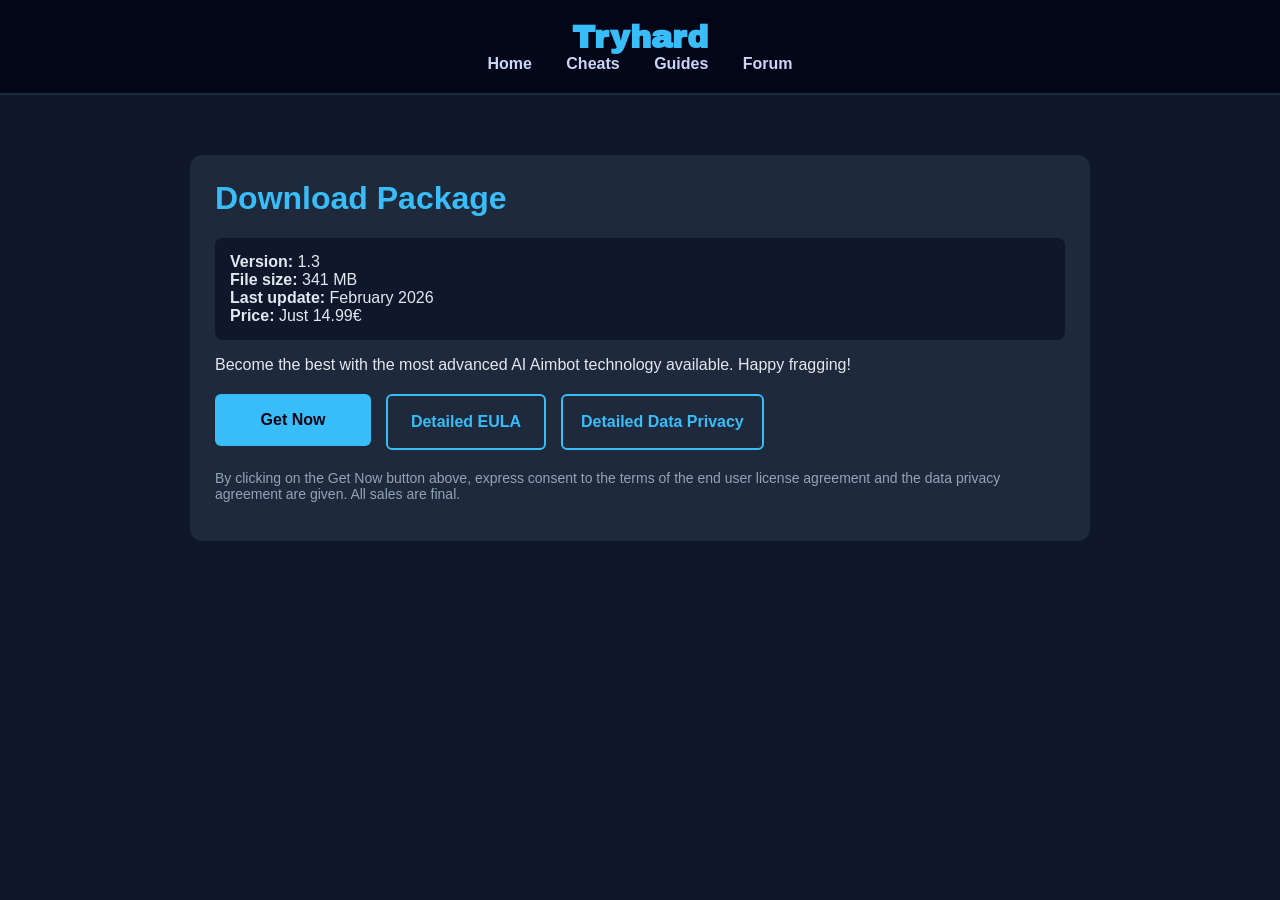
<file: download.html>
<!DOCTYPE html>
<html lang="en">
<head>
    <meta charset="UTF-8">
    <meta name="viewport" content="width=device-width, initial-scale=1.0">
    <title>Download</title>

    <link rel="stylesheet" href="styles.css">
    <link rel="preconnect" href="https://fonts.googleapis.com">
    <link rel="preconnect" href="https://fonts.gstatic.com" crossorigin>
    <link href="https://fonts.googleapis.com/css2?family=Archivo+Black&display=swap" rel="stylesheet">

    <style>
        .download-container {
            max-width: 900px;
            margin: 40px auto;
            padding: 20px;
        }

        .download-card {
            background: #1e293b;
            padding: 25px;
            border-radius: 12px;
        }

        .download-title {
            color: #38bdf8;
            margin-top: 0;
        }

        .info-box {
            background: #0f172a;
            padding: 15px;
            border-radius: 8px;
            margin: 15px 0;
        }

        .download-btn {
            display: inline-block;
            margin-top: 20px;
            padding: 12px 20px;
            background: #38bdf8;
            color: #020617;
            text-decoration: none;
            border-radius: 6px;
            font-weight: bold;
        }

        .warning {
            margin-top: 20px;
            font-size: 14px;
            color: #94a3b8;
        }

        nav a {
            margin: 0 15px;
            color: #cbd5f5;
            text-decoration: none;
            font-weight: bold;
        }

        nav a:hover {
            color: #38bdf8;
        }

        header h1 {
            font-family: 'Archivo Black', sans-serif;
        }
        .button-group {
            display: flex;
            gap: 15px;
            margin-top: 20px;
        }
        .btn {
            display: inline-flex;
            align-items: center;
            justify-content: center;

            padding: 12px 18px;
            min-width: 120px;
            height: 28px;

            font-weight: bold;
            text-decoration: none;
            border-radius: 6px;
            transition: 0.2s;
        }

                .primary-btn {
            background: #38bdf8;
            color: #020617;
        }
                .secondary-btn {
            border: 2px solid #38bdf8;
            color: #38bdf8;
            background: transparent;
        }
                .primary-btn:hover {
            background: #0ea5e9;
        }

        .secondary-btn:hover {
            background: #38bdf8;
            color: #020617;
        }
    </style>
</head>

<body>

<header>
    <h1>Tryhard</h1>

    <nav>
        <a href="index.html">Home</a>
        <a href="#">Cheats</a>
        <a href="#">Guides</a>
        <a href="#">Forum</a>
    </nav>

</header>

<div class="download-container">
    <div class="download-card">

        <h1 class="download-title">Download Package</h1>

        <div class="info-box">
            <strong>Version:</strong> 1.3<br>
            <strong>File size:</strong> 341 MB<br>
            <strong>Last update:</strong> February 2026<br>
            <strong>Price:</strong> Just 14.99€
        </div>

        <p>
            Become the best with the most advanced AI Aimbot technology available. Happy fragging!
        </p>

        <div class="button-group">
            <a href="checkout.html" class="btn primary-btn">Get Now</a>
            <a href="eula.html" class="btn secondary-btn">Detailed EULA</a>
            <a href="privacy.html" class="btn secondary-btn">Detailed Data Privacy</a>
        </div>

        <p class="warning">
            By clicking on the Get Now button above, express consent to the terms of the end user license agreement and
            the data privacy agreement are given. All sales are final.
        </p>

    </div>
</div>

</body>
</html>
</file>
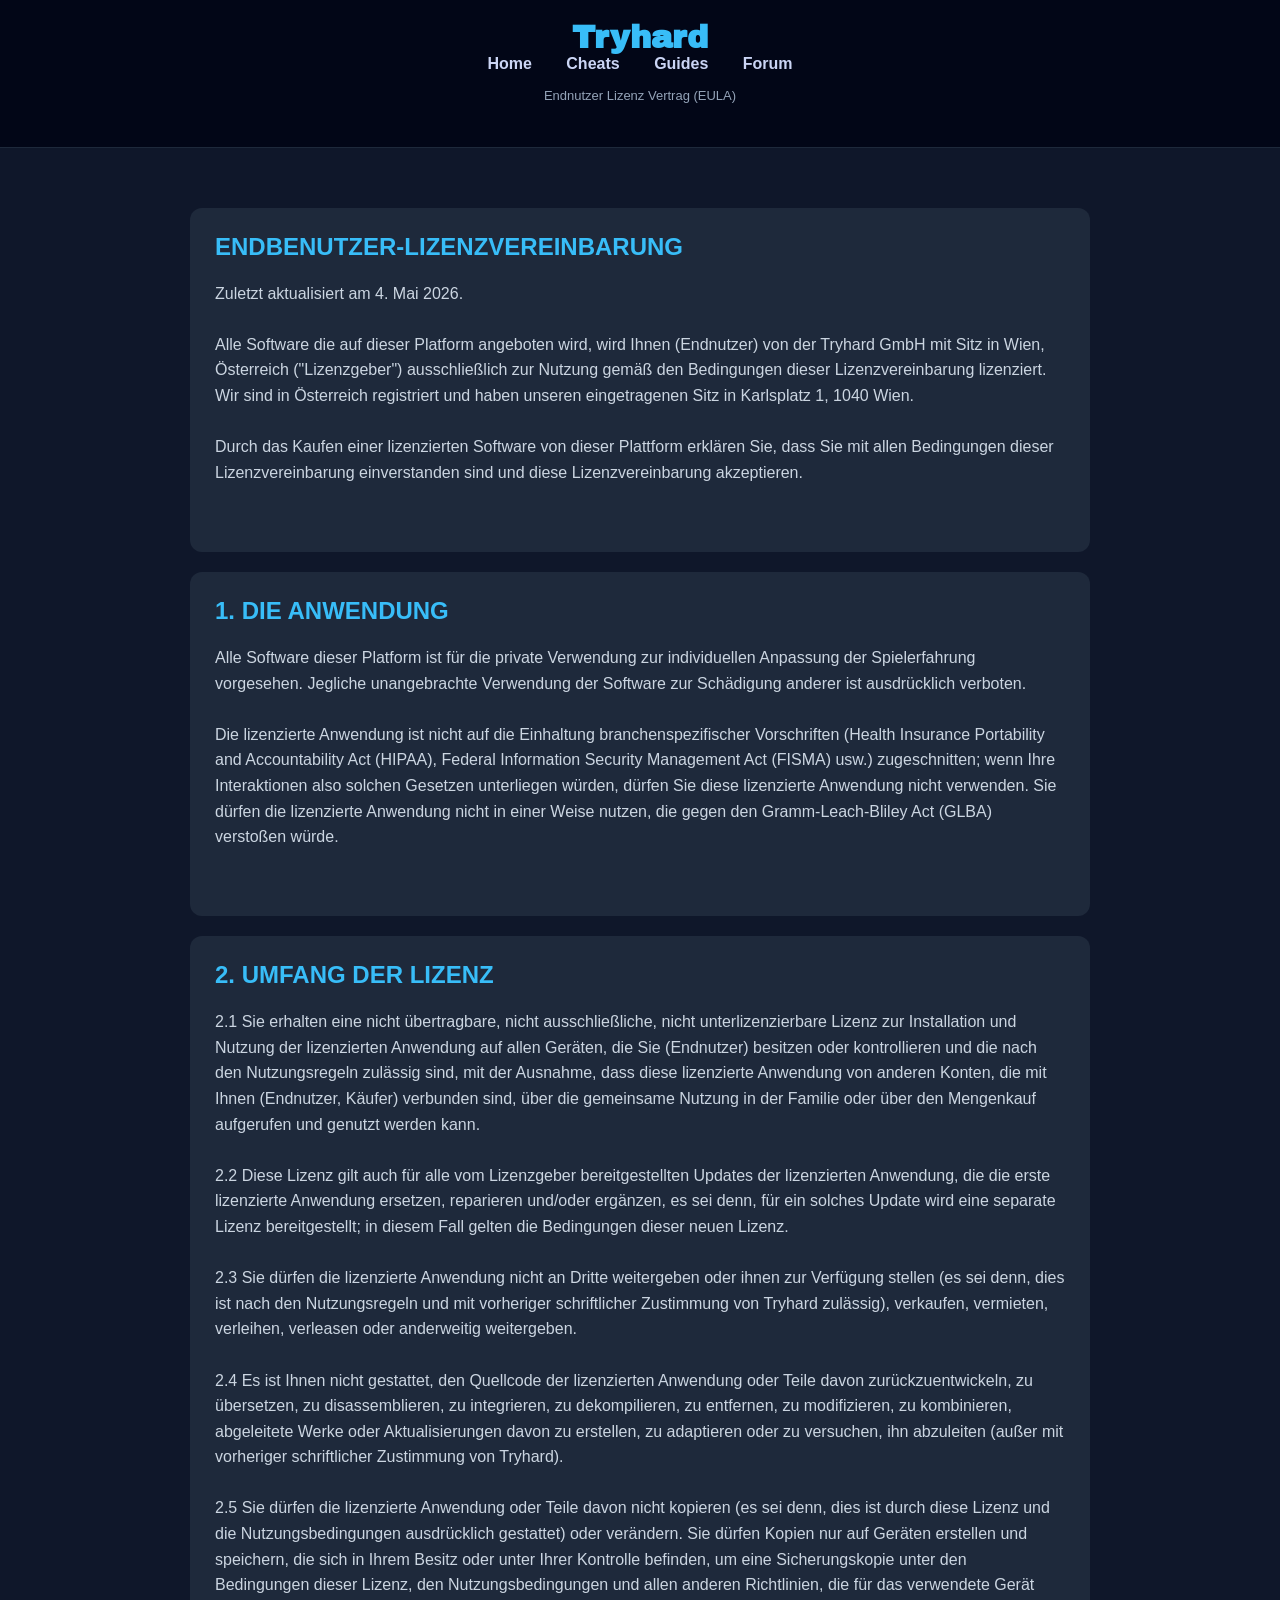
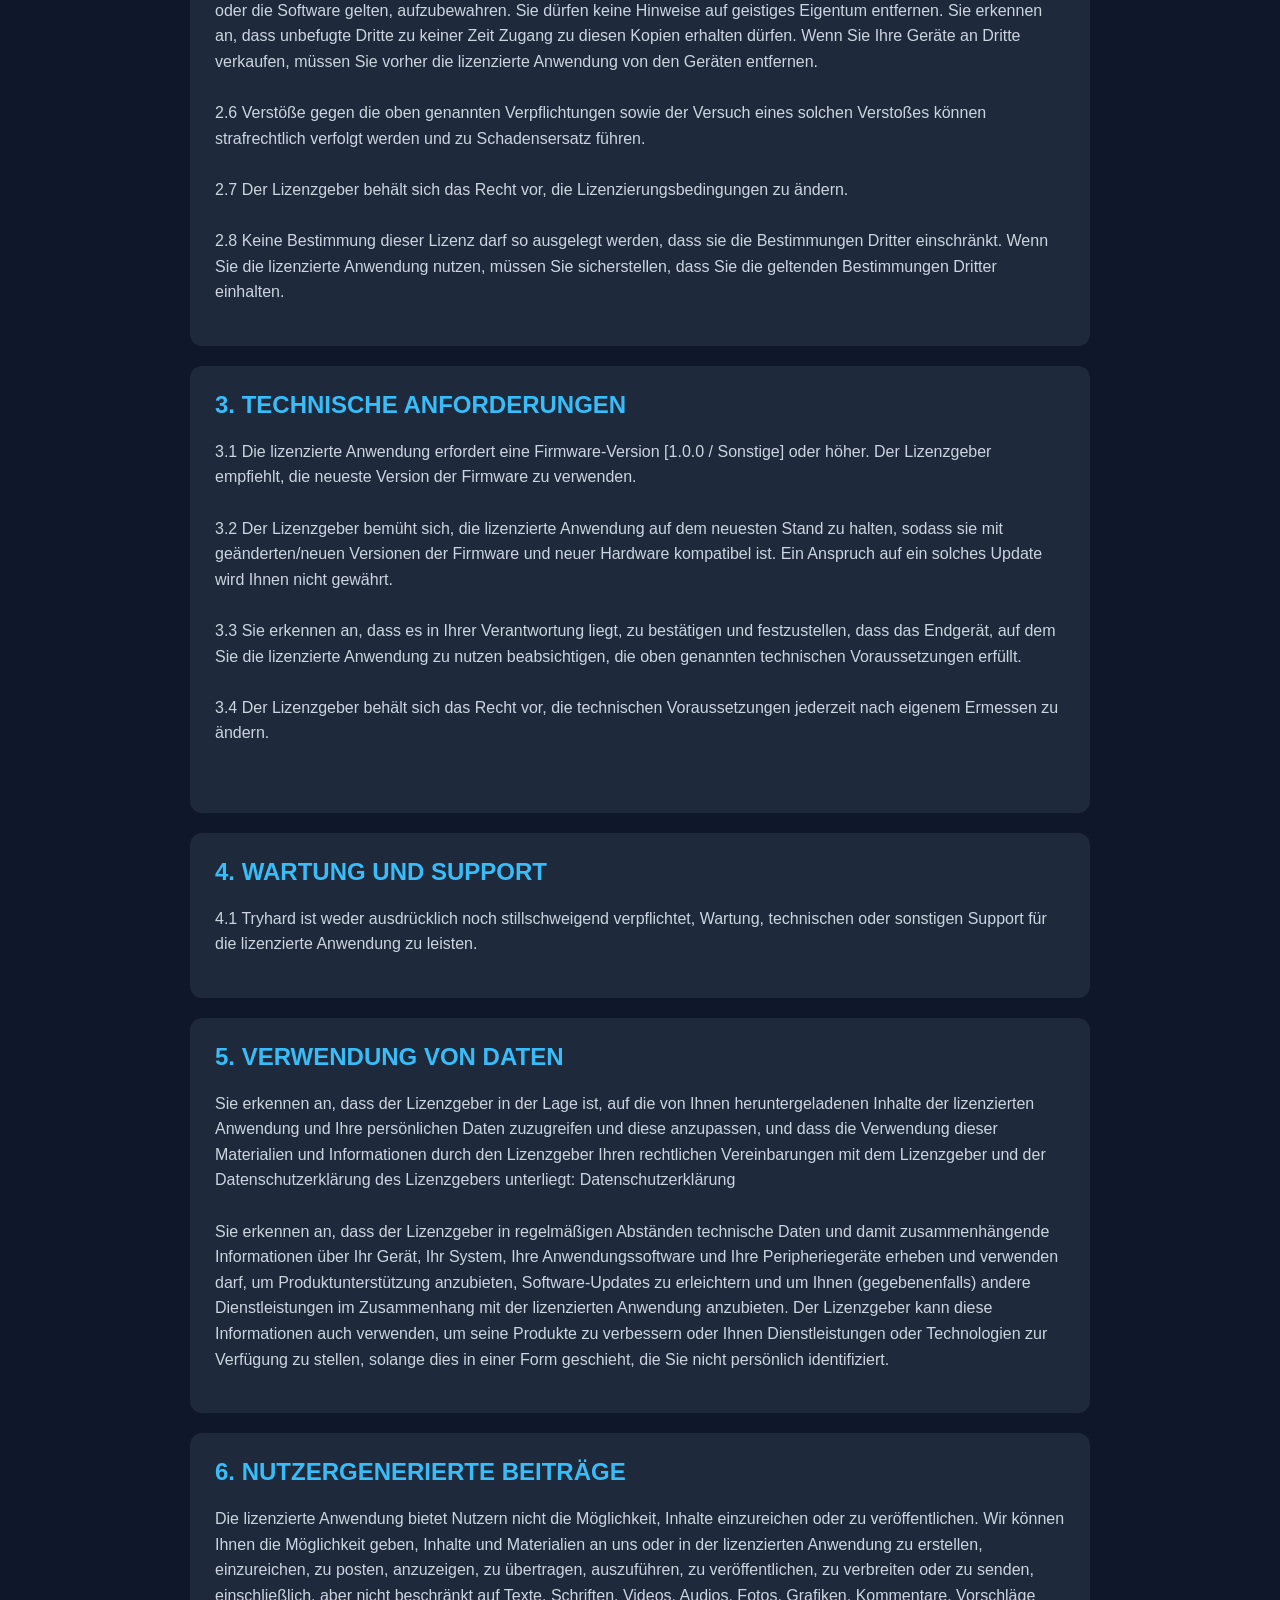
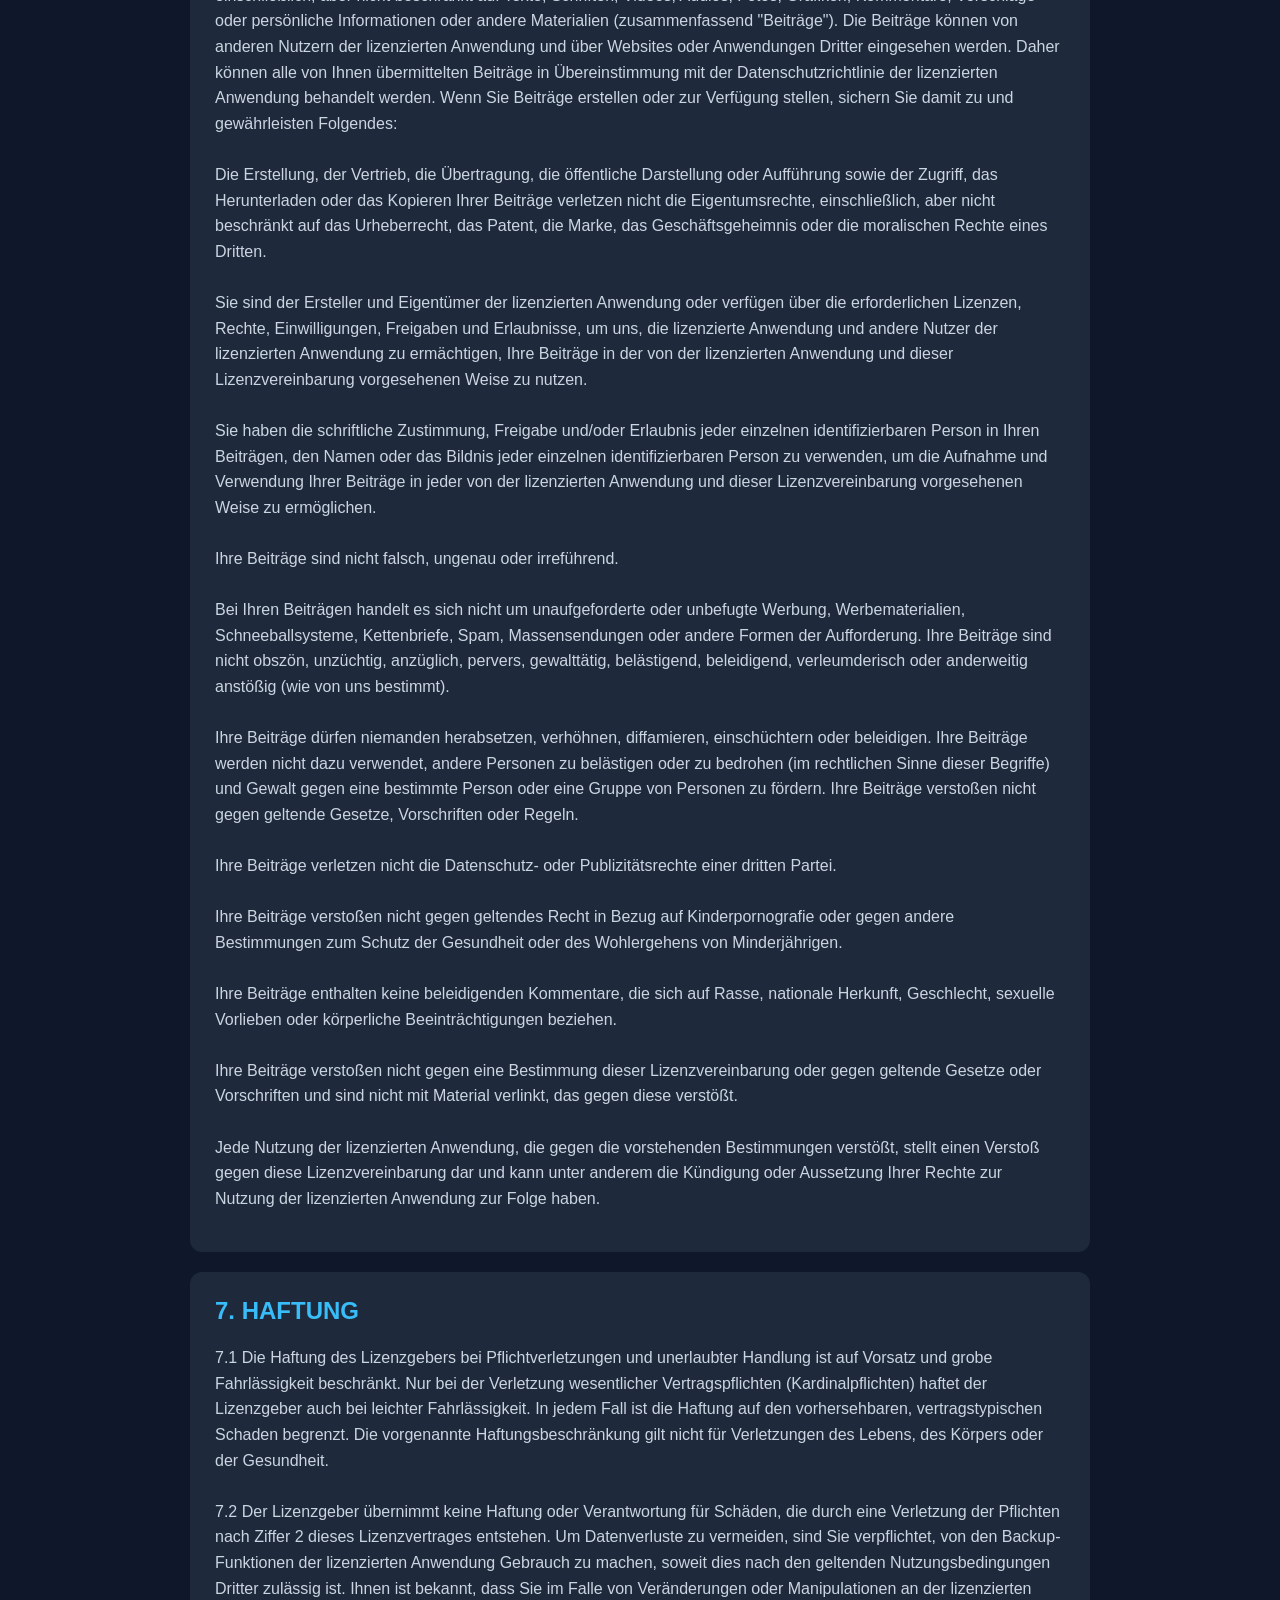
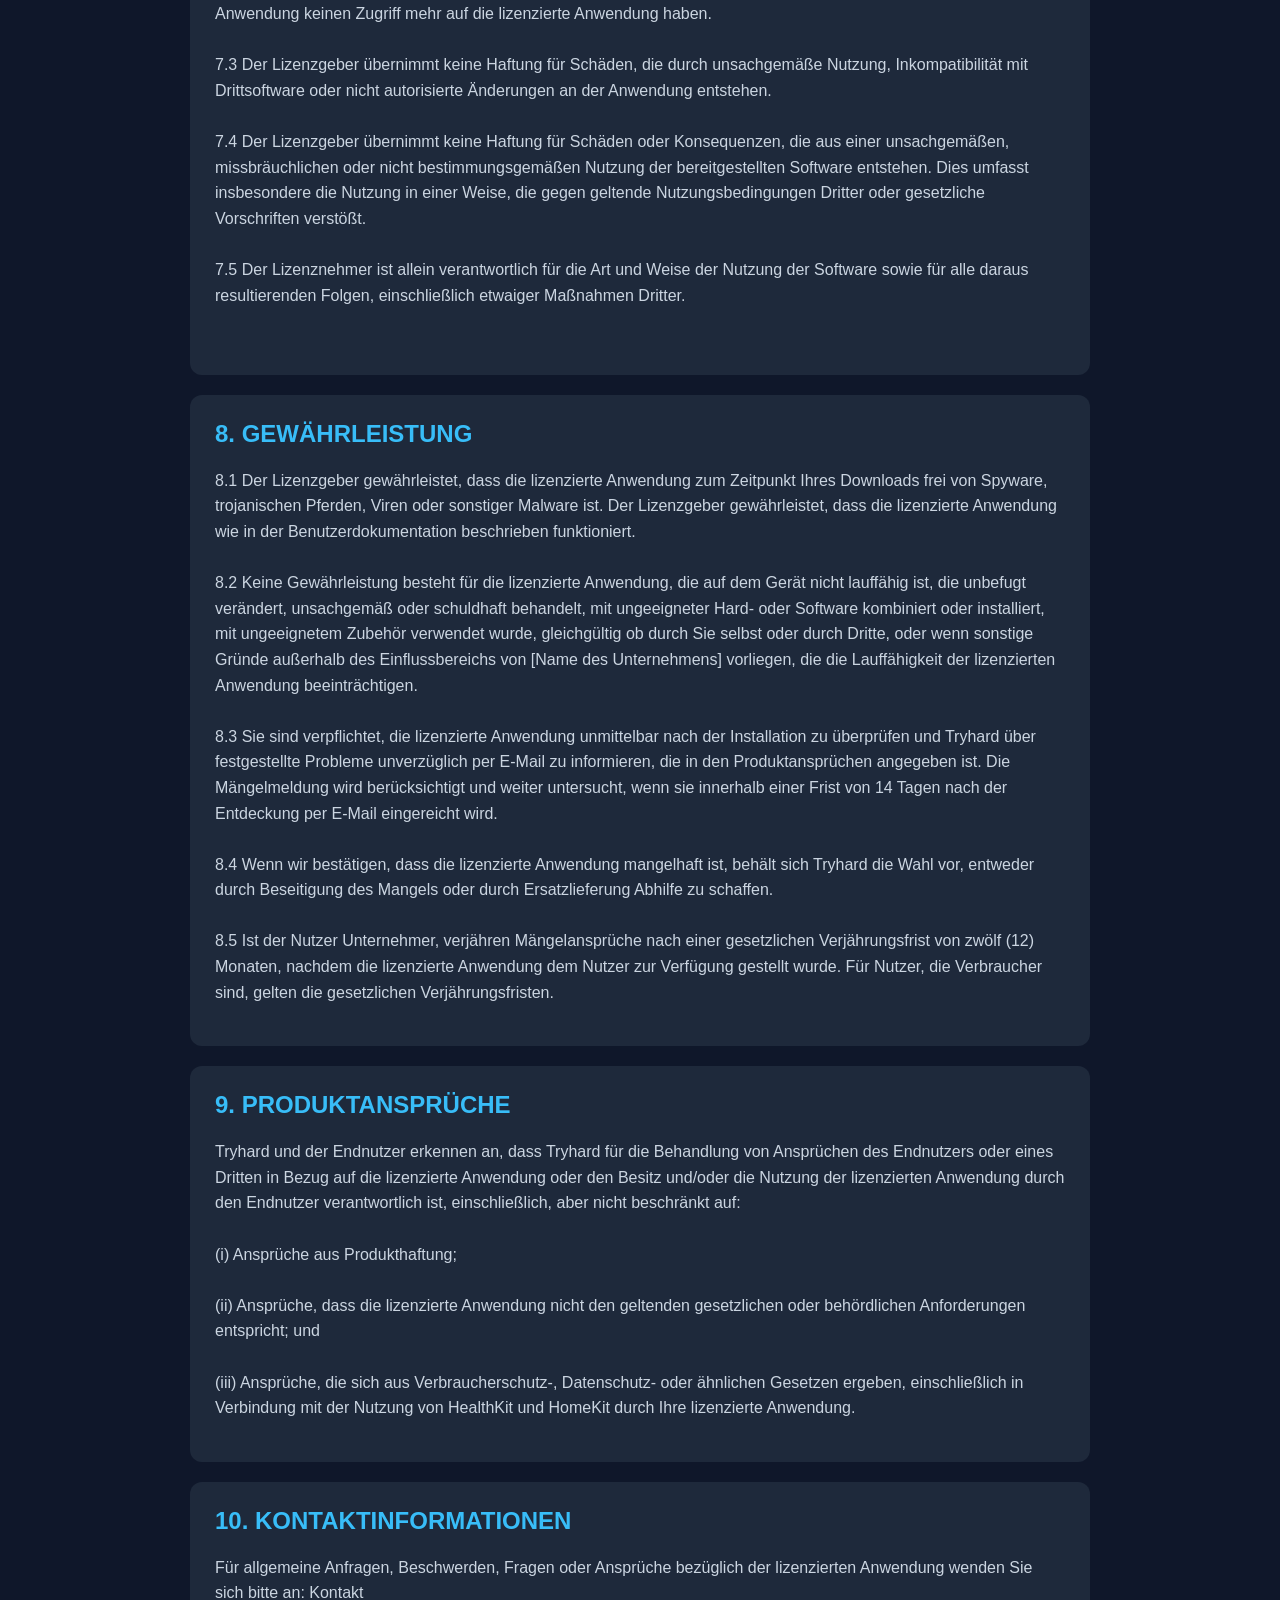
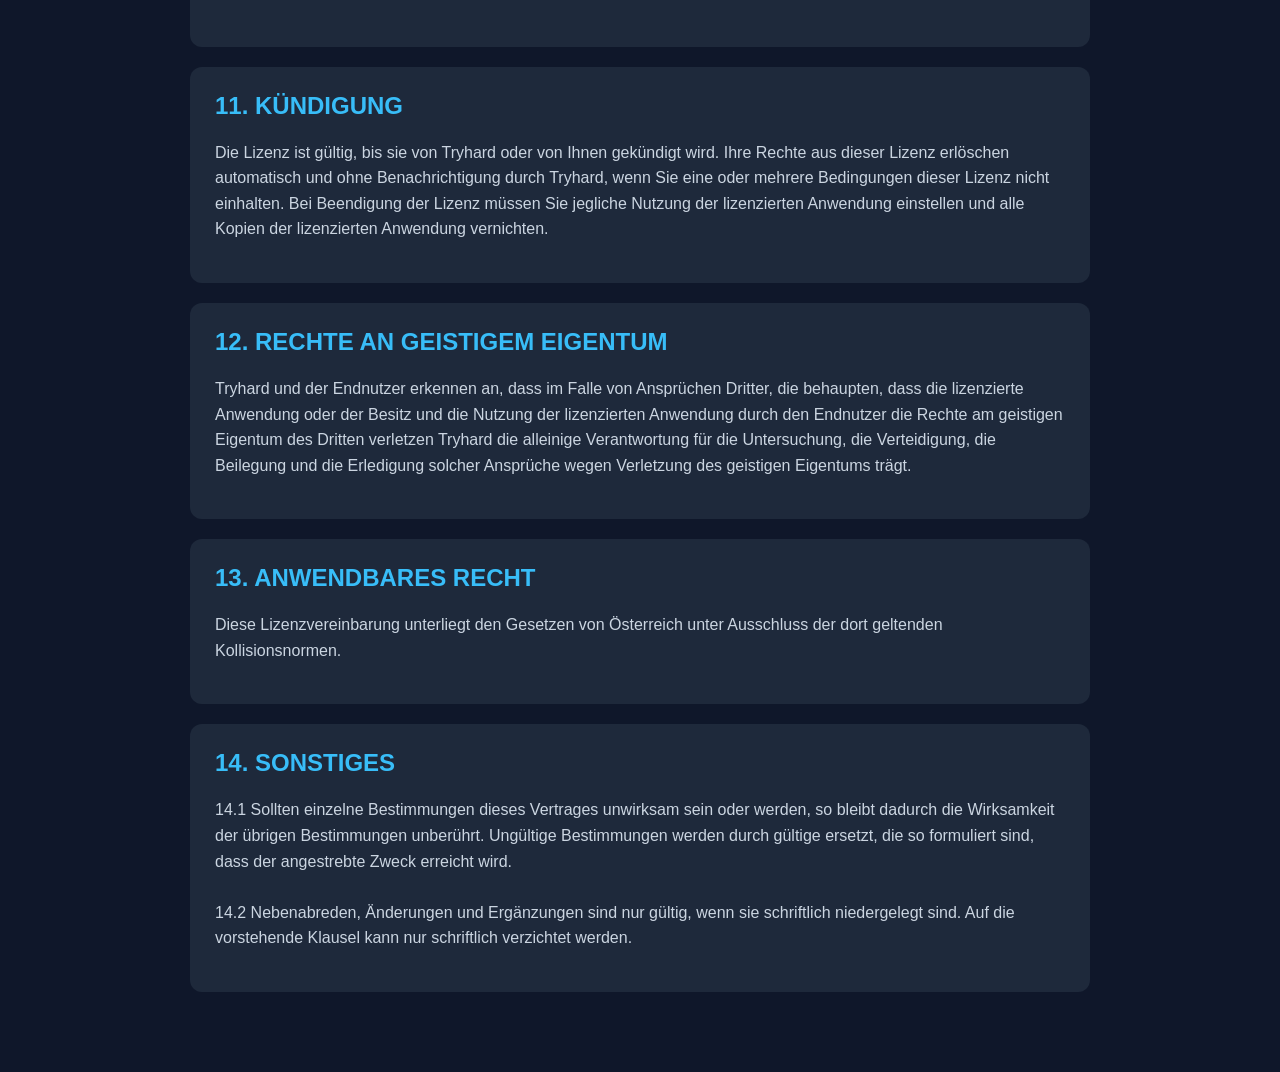
<file: eula.html>
<!DOCTYPE html>
<html lang="en">
<head>
    <meta charset="UTF-8">
    <meta name="viewport" content="width=device-width, initial-scale=1.0">
    <title>Tryhard - End User License Agreement</title>

    <link rel="stylesheet" href="styles.css">
    <link rel="preconnect" href="https://fonts.googleapis.com">
    <link rel="preconnect" href="https://fonts.gstatic.com" crossorigin>
    <link href="https://fonts.googleapis.com/css2?family=Archivo+Black&display=swap" rel="stylesheet">

    <style>
        body {
            background: #0f172a;
            color: #e2e8f0;
            font-family: Arial, sans-serif;
            margin: 0;
        }

        header {
            text-align: center;
            padding: 20px;
            background: #020617;
            border-bottom: 1px solid #1e293b;
        }

        .container {
            max-width: 900px;
            margin: 40px auto;
            padding: 20px;
        }

        .eula-box {
            background: #1e293b;
            padding: 25px;
            border-radius: 12px;
            margin-bottom: 20px;
        }

        h1 {
            color: #38bdf8;
            margin-bottom: 5px;
        }

        h2 {
            color: #38bdf8;
            margin-top: 0;
        }

        .section-title {
            font-weight: bold;
            margin-bottom: 10px;
        }

        p {
            color: #cbd5e1;
            line-height: 1.6;
        }

        .meta {
            font-size: 13px;
            color: #94a3b8;
            margin-bottom: 20px;
        }

        .divider {
            height: 1px;
            background: #334155;
            margin: 15px 0;
        }

        nav a {
            margin: 0 15px;
            color: #cbd5f5;
            text-decoration: none;
            font-weight: bold;
        }

        nav a:hover {
            color: #38bdf8;
        }

        header h1 {
            font-family: 'Archivo Black', sans-serif;
        }
    </style>
</head>

<body>

<header>
    <h1>Tryhard</h1>
    <nav>
        <a href="index.html">Home</a>
        <a href="#">Cheats</a>
        <a href="#">Guides</a>
        <a href="#">Forum</a>
    </nav>
    <p class="meta">Endnutzer Lizenz Vertrag (EULA)</p>
</header>

<div class="container">

    <div class="eula-box">
        <h2>ENDBENUTZER-LIZENZVEREINBARUNG</h2>
        <p>
            Zuletzt aktualisiert am 4. Mai 2026.<br><br>

            Alle Software die auf dieser Platform angeboten wird, wird Ihnen (Endnutzer) von der Tryhard GmbH mit Sitz
            in Wien, Österreich ("Lizenzgeber") ausschließlich zur Nutzung gemäß den Bedingungen dieser
            Lizenzvereinbarung lizenziert. Wir sind in Österreich registriert und haben unseren eingetragenen Sitz in
            Karlsplatz 1, 1040 Wien.<br><br>

            Durch das Kaufen einer lizenzierten Software von dieser Plattform erklären Sie, dass Sie mit allen
            Bedingungen dieser Lizenzvereinbarung einverstanden sind und diese Lizenzvereinbarung akzeptieren.<br><br>
        </p>
    </div>

    <div class="eula-box">
        <h2>1. DIE ANWENDUNG</h2>
        <p>
            Alle Software dieser Platform ist für die private Verwendung zur individuellen Anpassung der Spielerfahrung
            vorgesehen. Jegliche unangebrachte Verwendung der Software zur Schädigung anderer ist ausdrücklich verboten.<br><br>

            Die lizenzierte Anwendung ist nicht auf die Einhaltung branchenspezifischer Vorschriften (Health Insurance
            Portability and Accountability Act (HIPAA), Federal Information Security Management Act (FISMA) usw.)
            zugeschnitten; wenn Ihre Interaktionen also solchen Gesetzen unterliegen würden, dürfen Sie diese
            lizenzierte Anwendung nicht verwenden. Sie dürfen die lizenzierte Anwendung nicht in einer Weise nutzen, die
            gegen den Gramm-Leach-Bliley Act (GLBA) verstoßen würde.<br><br>
        </p>
    </div>

    <div class="eula-box">
        <h2>2. UMFANG DER LIZENZ</h2>
        <p>
            2.1 Sie erhalten eine nicht übertragbare, nicht ausschließliche, nicht unterlizenzierbare Lizenz zur
            Installation und Nutzung der lizenzierten Anwendung auf allen Geräten, die Sie (Endnutzer) besitzen oder
            kontrollieren und die nach den Nutzungsregeln zulässig sind, mit der Ausnahme, dass diese lizenzierte
            Anwendung von anderen Konten, die mit Ihnen (Endnutzer, Käufer) verbunden sind, über die gemeinsame Nutzung
            in der Familie oder über den Mengenkauf aufgerufen und genutzt werden kann.<br><br>

            2.2 Diese Lizenz gilt auch für alle vom Lizenzgeber bereitgestellten Updates der lizenzierten Anwendung, die
            die erste lizenzierte Anwendung ersetzen, reparieren und/oder ergänzen, es sei denn, für ein solches Update
            wird eine separate Lizenz bereitgestellt; in diesem Fall gelten die Bedingungen dieser neuen Lizenz.<br><br>

            2.3 Sie dürfen die lizenzierte Anwendung nicht an Dritte weitergeben oder ihnen zur Verfügung stellen (es
            sei denn, dies ist nach den Nutzungsregeln und mit vorheriger schriftlicher Zustimmung von Tryhard
            zulässig), verkaufen, vermieten, verleihen, verleasen oder anderweitig weitergeben.<br><br>

            2.4 Es ist Ihnen nicht gestattet, den Quellcode der lizenzierten Anwendung oder Teile davon
            zurückzuentwickeln, zu übersetzen, zu disassemblieren, zu integrieren, zu dekompilieren, zu entfernen, zu
            modifizieren, zu kombinieren, abgeleitete Werke oder Aktualisierungen davon zu erstellen, zu adaptieren oder
            zu versuchen, ihn abzuleiten (außer mit vorheriger schriftlicher Zustimmung von Tryhard).<br><br>

            2.5 Sie dürfen die lizenzierte Anwendung oder Teile davon nicht kopieren (es sei denn, dies ist durch diese
            Lizenz und die Nutzungsbedingungen ausdrücklich gestattet) oder verändern. Sie dürfen Kopien nur auf Geräten
            erstellen und speichern, die sich in Ihrem Besitz oder unter Ihrer Kontrolle befinden, um eine
            Sicherungskopie unter den Bedingungen dieser Lizenz, den Nutzungsbedingungen und allen anderen Richtlinien,
            die für das verwendete Gerät oder die Software gelten, aufzubewahren. Sie dürfen keine Hinweise auf
            geistiges Eigentum entfernen. Sie erkennen an, dass unbefugte Dritte zu keiner Zeit Zugang zu diesen Kopien
            erhalten dürfen. Wenn Sie Ihre Geräte an Dritte verkaufen, müssen Sie vorher die lizenzierte Anwendung von
            den Geräten entfernen.<br><br>

            2.6 Verstöße gegen die oben genannten Verpflichtungen sowie der Versuch eines solchen Verstoßes können
            strafrechtlich verfolgt werden und zu Schadensersatz führen.<br><br>

            2.7 Der Lizenzgeber behält sich das Recht vor, die Lizenzierungsbedingungen zu ändern.<br><br>

            2.8 Keine Bestimmung dieser Lizenz darf so ausgelegt werden, dass sie die Bestimmungen Dritter einschränkt.
            Wenn Sie die lizenzierte Anwendung nutzen, müssen Sie sicherstellen, dass Sie die geltenden Bestimmungen
            Dritter einhalten.
        </p>
    </div>

    <div class="eula-box">
        <h2>3. TECHNISCHE ANFORDERUNGEN</h2>
        <p>
            3.1 Die lizenzierte Anwendung erfordert eine Firmware-Version [1.0.0 / Sonstige] oder höher. Der Lizenzgeber
            empfiehlt, die neueste Version der Firmware zu verwenden.<br><br>

            3.2 Der Lizenzgeber bemüht sich, die lizenzierte Anwendung auf dem neuesten Stand zu halten, sodass sie mit
            geänderten/neuen Versionen der Firmware und neuer Hardware kompatibel ist. Ein Anspruch auf ein solches
            Update wird Ihnen nicht gewährt.<br><br>

            3.3 Sie erkennen an, dass es in Ihrer Verantwortung liegt, zu bestätigen und festzustellen, dass das
            Endgerät, auf dem Sie die lizenzierte Anwendung zu nutzen beabsichtigen, die oben genannten technischen
            Voraussetzungen erfüllt.<br><br>

            3.4 Der Lizenzgeber behält sich das Recht vor, die technischen Voraussetzungen jederzeit nach eigenem
            Ermessen zu ändern.<br><br>
        </p>
    </div>

    <div class="eula-box">
        <h2> 4. WARTUNG UND SUPPORT</h2>
        <p>
            4.1 Tryhard ist weder ausdrücklich noch stillschweigend verpflichtet, Wartung, technischen oder sonstigen
            Support für die lizenzierte Anwendung zu leisten.
        </p>
    </div>

    <div class="eula-box">
        <h2> 5. VERWENDUNG VON DATEN</h2>
        <p>
            Sie erkennen an, dass der Lizenzgeber in der Lage ist, auf die von Ihnen heruntergeladenen Inhalte der
            lizenzierten Anwendung und Ihre persönlichen Daten zuzugreifen und diese anzupassen, und dass die Verwendung
            dieser Materialien und Informationen durch den Lizenzgeber Ihren rechtlichen Vereinbarungen mit dem
            Lizenzgeber und der Datenschutzerklärung des Lizenzgebers unterliegt:
            <a href="privacy.html">Datenschutzerklärung</a> <br><br>

            Sie erkennen an, dass der Lizenzgeber in regelmäßigen Abständen technische Daten und damit zusammenhängende
            Informationen über Ihr Gerät, Ihr System, Ihre Anwendungssoftware und Ihre Peripheriegeräte erheben und
            verwenden darf, um Produktunterstützung anzubieten, Software-Updates zu erleichtern und um Ihnen
            (gegebenenfalls) andere Dienstleistungen im Zusammenhang mit der lizenzierten Anwendung anzubieten. Der
            Lizenzgeber kann diese Informationen auch verwenden, um seine Produkte zu verbessern oder Ihnen
            Dienstleistungen oder Technologien zur Verfügung zu stellen, solange dies in einer Form geschieht, die Sie
            nicht persönlich identifiziert.
        </p>
    </div>

    <div class="eula-box">
        <h2> 6. NUTZERGENERIERTE BEITRÄGE</h2>
        <p>
            Die lizenzierte Anwendung bietet Nutzern nicht die Möglichkeit, Inhalte einzureichen oder zu
            veröffentlichen. Wir können Ihnen die Möglichkeit geben, Inhalte und Materialien an uns oder in der
            lizenzierten Anwendung zu erstellen, einzureichen, zu posten, anzuzeigen, zu übertragen, auszuführen, zu
            veröffentlichen, zu verbreiten oder zu senden, einschließlich, aber nicht beschränkt auf Texte, Schriften,
            Videos, Audios, Fotos, Grafiken, Kommentare, Vorschläge oder persönliche Informationen oder andere
            Materialien (zusammenfassend "Beiträge"). Die Beiträge können von anderen Nutzern der lizenzierten Anwendung
            und über Websites oder Anwendungen Dritter eingesehen werden. Daher können alle von Ihnen übermittelten
            Beiträge in Übereinstimmung mit der Datenschutzrichtlinie der lizenzierten Anwendung behandelt werden. Wenn
            Sie Beiträge erstellen oder zur Verfügung stellen, sichern Sie damit zu und gewährleisten
            Folgendes: <br><br>

            Die Erstellung, der Vertrieb, die Übertragung, die öffentliche Darstellung oder Aufführung sowie der
            Zugriff, das Herunterladen oder das Kopieren Ihrer Beiträge verletzen nicht die Eigentumsrechte,
            einschließlich, aber nicht beschränkt auf das Urheberrecht, das Patent, die Marke, das Geschäftsgeheimnis
            oder die moralischen Rechte eines Dritten. <br><br>
            Sie sind der Ersteller und Eigentümer der lizenzierten Anwendung oder verfügen über die erforderlichen
            Lizenzen, Rechte, Einwilligungen, Freigaben und Erlaubnisse, um uns, die lizenzierte Anwendung und andere
            Nutzer der lizenzierten Anwendung zu ermächtigen, Ihre Beiträge in der von der lizenzierten Anwendung und
            dieser Lizenzvereinbarung vorgesehenen Weise zu nutzen. <br><br>
            Sie haben die schriftliche Zustimmung, Freigabe und/oder Erlaubnis jeder einzelnen identifizierbaren Person
            in Ihren Beiträgen, den Namen oder das Bildnis jeder einzelnen identifizierbaren Person zu verwenden, um die
            Aufnahme und Verwendung Ihrer Beiträge in jeder von der lizenzierten Anwendung und dieser Lizenzvereinbarung
            vorgesehenen Weise zu ermöglichen. <br><br>
            Ihre Beiträge sind nicht falsch, ungenau oder irreführend. <br><br>
            Bei Ihren Beiträgen handelt es sich nicht um unaufgeforderte oder unbefugte Werbung, Werbematerialien,
            Schneeballsysteme, Kettenbriefe, Spam, Massensendungen oder andere Formen der Aufforderung.
            Ihre Beiträge sind nicht obszön, unzüchtig, anzüglich, pervers, gewalttätig, belästigend, beleidigend,
            verleumderisch oder anderweitig anstößig (wie von uns bestimmt). <br><br>
            Ihre Beiträge dürfen niemanden herabsetzen, verhöhnen, diffamieren, einschüchtern oder beleidigen.
            Ihre Beiträge werden nicht dazu verwendet, andere Personen zu belästigen oder zu bedrohen (im rechtlichen
            Sinne dieser Begriffe) und Gewalt gegen eine bestimmte Person oder eine Gruppe von Personen zu fördern.
            Ihre Beiträge verstoßen nicht gegen geltende Gesetze, Vorschriften oder Regeln. <br><br>
            Ihre Beiträge verletzen nicht die Datenschutz- oder Publizitätsrechte einer dritten Partei. <br><br>
            Ihre Beiträge verstoßen nicht gegen geltendes Recht in Bezug auf Kinderpornografie oder gegen andere
            Bestimmungen zum Schutz der Gesundheit oder des Wohlergehens von Minderjährigen. <br><br>
            Ihre Beiträge enthalten keine beleidigenden Kommentare, die sich auf Rasse, nationale Herkunft, Geschlecht,
            sexuelle Vorlieben oder körperliche Beeinträchtigungen beziehen. <br><br>
            Ihre Beiträge verstoßen nicht gegen eine Bestimmung dieser Lizenzvereinbarung oder gegen geltende Gesetze
            oder Vorschriften und sind nicht mit Material verlinkt, das gegen diese verstößt. <br><br>
            Jede Nutzung der lizenzierten Anwendung, die gegen die vorstehenden Bestimmungen verstößt, stellt einen
            Verstoß gegen diese Lizenzvereinbarung dar und kann unter anderem die Kündigung oder Aussetzung Ihrer Rechte
            zur Nutzung der lizenzierten Anwendung zur Folge haben.
        </p>
    </div>

    <div class="eula-box">
        <h2>7. HAFTUNG </h2>
        <p>
            7.1 Die Haftung des Lizenzgebers bei Pflichtverletzungen und unerlaubter Handlung ist auf Vorsatz und grobe
            Fahrlässigkeit beschränkt. Nur bei der Verletzung wesentlicher Vertragspflichten (Kardinalpflichten) haftet
            der Lizenzgeber auch bei leichter Fahrlässigkeit. In jedem Fall ist die Haftung auf den vorhersehbaren,
            vertragstypischen Schaden begrenzt. Die vorgenannte Haftungsbeschränkung gilt nicht für Verletzungen des
            Lebens, des Körpers oder der Gesundheit.<br><br>

            7.2 Der Lizenzgeber übernimmt keine Haftung oder Verantwortung für Schäden, die durch eine Verletzung der
            Pflichten nach Ziffer 2 dieses Lizenzvertrages entstehen. Um Datenverluste zu vermeiden, sind Sie
            verpflichtet, von den Backup-Funktionen der lizenzierten Anwendung Gebrauch zu machen, soweit dies nach den
            geltenden Nutzungsbedingungen Dritter zulässig ist. Ihnen ist bekannt, dass Sie im Falle von Veränderungen
            oder Manipulationen an der lizenzierten Anwendung keinen Zugriff mehr auf die lizenzierte Anwendung haben.
            <br><br>

            7.3 Der Lizenzgeber übernimmt keine Haftung für Schäden, die durch unsachgemäße Nutzung, Inkompatibilität
            mit Drittsoftware oder nicht autorisierte Änderungen an der Anwendung entstehen.<br><br>

            7.4 Der Lizenzgeber übernimmt keine Haftung für Schäden oder Konsequenzen, die aus einer unsachgemäßen,
            missbräuchlichen oder nicht bestimmungsgemäßen Nutzung der bereitgestellten Software entstehen. Dies umfasst
            insbesondere die Nutzung in einer Weise, die gegen geltende Nutzungsbedingungen Dritter oder gesetzliche
            Vorschriften verstößt.<br><br>

            7.5 Der Lizenznehmer ist allein verantwortlich für die Art und Weise der Nutzung der Software sowie für alle
            daraus resultierenden Folgen, einschließlich etwaiger Maßnahmen Dritter.<br><br>
        </p>
    </div>
    <div class="eula-box">
        <h2>8. GEWÄHRLEISTUNG</h2>
        <p>
            8.1 Der Lizenzgeber gewährleistet, dass die lizenzierte Anwendung zum Zeitpunkt Ihres Downloads frei von
            Spyware, trojanischen Pferden, Viren oder sonstiger Malware ist. Der Lizenzgeber gewährleistet, dass die
            lizenzierte Anwendung wie in der Benutzerdokumentation beschrieben funktioniert.<br><br>

            8.2 Keine Gewährleistung besteht für die lizenzierte Anwendung, die auf dem Gerät nicht lauffähig ist, die
            unbefugt verändert, unsachgemäß oder schuldhaft behandelt, mit ungeeigneter Hard- oder Software kombiniert
            oder installiert, mit ungeeignetem Zubehör verwendet wurde, gleichgültig ob durch Sie selbst oder durch
            Dritte, oder wenn sonstige Gründe außerhalb des Einflussbereichs von [Name des Unternehmens] vorliegen, die
            die Lauffähigkeit der lizenzierten Anwendung beeinträchtigen.<br><br>

            8.3 Sie sind verpflichtet, die lizenzierte Anwendung unmittelbar nach der Installation zu überprüfen und
            Tryhard über festgestellte Probleme unverzüglich per E-Mail zu informieren, die in den
            Produktansprüchen angegeben ist. Die Mängelmeldung wird berücksichtigt und weiter untersucht, wenn sie
            innerhalb einer Frist von 14 Tagen nach der Entdeckung per E-Mail eingereicht wird. <br><br>

            8.4 Wenn wir bestätigen, dass die lizenzierte Anwendung mangelhaft ist, behält sich Tryhard
            die Wahl vor, entweder durch Beseitigung des Mangels oder durch Ersatzlieferung Abhilfe zu schaffen.<br><br>

            8.5 Ist der Nutzer Unternehmer, verjähren Mängelansprüche nach einer gesetzlichen Verjährungsfrist von zwölf
            (12) Monaten, nachdem die lizenzierte Anwendung dem Nutzer zur Verfügung gestellt wurde. Für Nutzer, die
            Verbraucher sind, gelten die gesetzlichen Verjährungsfristen.
        </p>
    </div>

    <div class="eula-box">
        <h2> 9. PRODUKTANSPRÜCHE</h2>
        <p>
            Tryhard und der Endnutzer erkennen an, dass Tryhard für die Behandlung von Ansprüchen des Endnutzers oder
            eines Dritten in Bezug auf die lizenzierte Anwendung oder den Besitz und/oder die Nutzung der lizenzierten
            Anwendung durch den Endnutzer verantwortlich ist, einschließlich, aber nicht beschränkt auf:<br><br>

            (i) Ansprüche aus Produkthaftung;<br><br>
            (ii) Ansprüche, dass die lizenzierte Anwendung nicht den geltenden gesetzlichen oder behördlichen
            Anforderungen entspricht; und<br><br>
            (iii) Ansprüche, die sich aus Verbraucherschutz-, Datenschutz- oder ähnlichen Gesetzen ergeben,
            einschließlich in Verbindung mit der Nutzung von HealthKit und HomeKit durch Ihre lizenzierte Anwendung.
        </p>
    </div>

    <div class="eula-box">
        <h2> 10. KONTAKTINFORMATIONEN</h2>
        <p>
            Für allgemeine Anfragen, Beschwerden, Fragen oder Ansprüche bezüglich der lizenzierten Anwendung wenden Sie
            sich bitte an: <a href="contact.html">Kontakt</a>
        </p>
    </div>

    <div class="eula-box">
        <h2> 11. KÜNDIGUNG</h2>
        <p>
            Die Lizenz ist gültig, bis sie von Tryhard oder von Ihnen gekündigt wird. Ihre Rechte aus
            dieser Lizenz erlöschen automatisch und ohne Benachrichtigung durch Tryhard, wenn Sie eine
            oder mehrere Bedingungen dieser Lizenz nicht einhalten. Bei Beendigung der Lizenz müssen Sie jegliche
            Nutzung der lizenzierten Anwendung einstellen und alle Kopien der lizenzierten Anwendung vernichten.
        </p>
    </div>

    <div class="eula-box">
        <h2> 12. RECHTE AN GEISTIGEM EIGENTUM</h2>
        <p>
            Tryhard und der Endnutzer erkennen an, dass im Falle von Ansprüchen Dritter, die behaupten,
            dass die lizenzierte Anwendung oder der Besitz und die Nutzung der lizenzierten Anwendung durch den
            Endnutzer die Rechte am geistigen Eigentum des Dritten verletzen Tryhard die alleinige Verantwortung für die
            Untersuchung, die Verteidigung, die Beilegung und die Erledigung solcher Ansprüche wegen Verletzung des
            geistigen Eigentums trägt.
        </p>
    </div>

    <div class="eula-box">
        <h2> 13. ANWENDBARES RECHT</h2>
        <p>
            Diese Lizenzvereinbarung unterliegt den Gesetzen von Österreich unter Ausschluss der dort geltenden
            Kollisionsnormen.
        </p>
    </div>

    <div class="eula-box">
        <h2> 14. SONSTIGES</h2>
        <p>
            14.1 Sollten einzelne Bestimmungen dieses Vertrages unwirksam sein oder werden, so bleibt dadurch die
            Wirksamkeit der übrigen Bestimmungen unberührt. Ungültige Bestimmungen werden durch gültige ersetzt, die so
            formuliert sind, dass der angestrebte Zweck erreicht wird.<br><br>

            14.2 Nebenabreden, Änderungen und Ergänzungen sind nur gültig, wenn sie schriftlich niedergelegt sind. Auf
            die vorstehende Klausel kann nur schriftlich verzichtet werden.
        </p>
    </div>
</div>

</body>
</html>
</file>
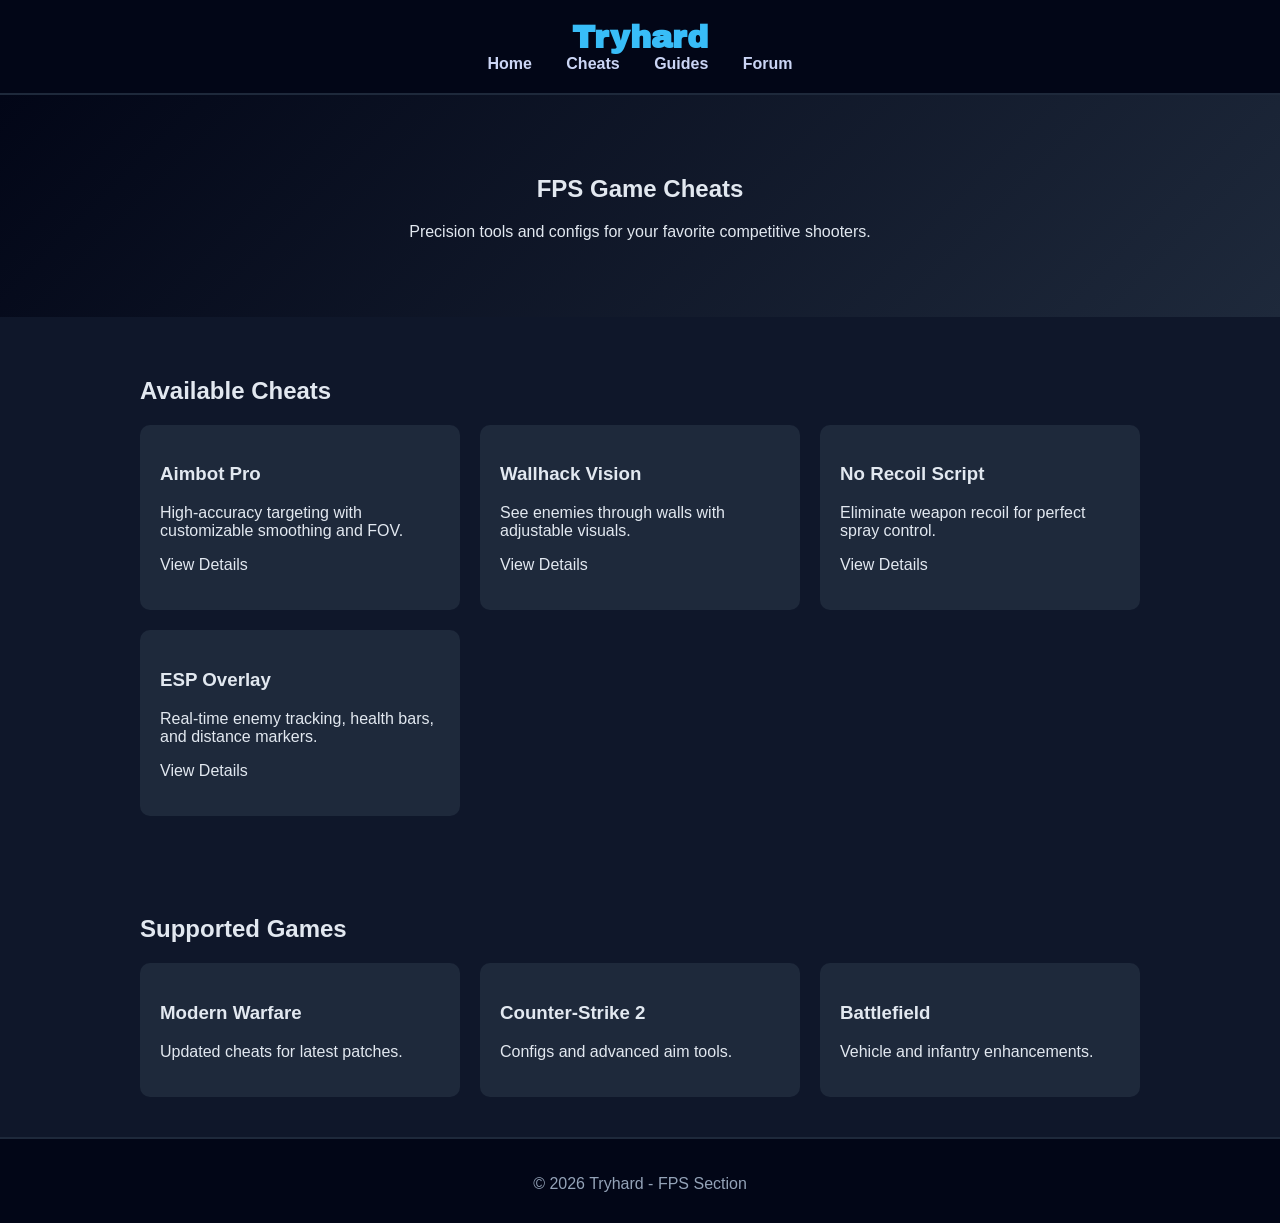
<file: FPS-Cheats.html>
<!DOCTYPE html>
<html lang="en">
<head>
    <link rel="stylesheet" href="styles.css">
    <link rel="preconnect" href="https://fonts.googleapis.com">
    <link rel="preconnect" href="https://fonts.gstatic.com" crossorigin>
    <link href="https://fonts.googleapis.com/css2?family=Archivo+Black&display=swap" rel="stylesheet">
    <meta charset="UTF-8">
    <meta name="viewport" content="width=device-width, initial-scale=1.0">
    <title>Tryhard - FPS Cheats</title>
</head>
<body>

<header>
    <h1>Tryhard</h1>
    <nav>
        <a href="index.html">Home</a>
        <a href="#">Cheats</a>
        <a href="#">Guides</a>
        <a href="#">Forum</a>
    </nav>
</header>

<section class="hero">
    <h2>FPS Game Cheats</h2>
    <p>Precision tools and configs for your favorite competitive shooters.</p>
</section>

<section class="section">
    <h2>Available Cheats</h2>
    <div class="cards">
        <a href="aimbot.html" class="card-link">
        <div class="card">
            <h3>Aimbot Pro</h3>
            <p>High-accuracy targeting with customizable smoothing and FOV.</p>
            <p>View Details</p>
        </div>
        </a>

        <div class="card">
            <h3>Wallhack Vision</h3>
            <p>See enemies through walls with adjustable visuals.</p>
            <p>View Details</p>
        </div>

        <div class="card">
            <h3>No Recoil Script</h3>
            <p>Eliminate weapon recoil for perfect spray control.</p>
            <p>View Details</p>
        </div>

        <div class="card">
            <h3>ESP Overlay</h3>
            <p>Real-time enemy tracking, health bars, and distance markers.</p>
            <p>View Details</p>
        </div>

    </div>
</section>

<section class="section">
    <h2>Supported Games</h2>
    <div class="cards">

        <div class="card">
            <h3>Modern Warfare</h3>
            <p>Updated cheats for latest patches.</p>
        </div>

        <div class="card">
            <h3>Counter-Strike 2</h3>
            <p>Configs and advanced aim tools.</p>
        </div>

        <div class="card">
            <h3>Battlefield</h3>
            <p>Vehicle and infantry enhancements.</p>
        </div>

    </div>
</section>

<footer>
    <p>© 2026 Tryhard - FPS Section</p>
</footer>

</body>
</html>
</file>
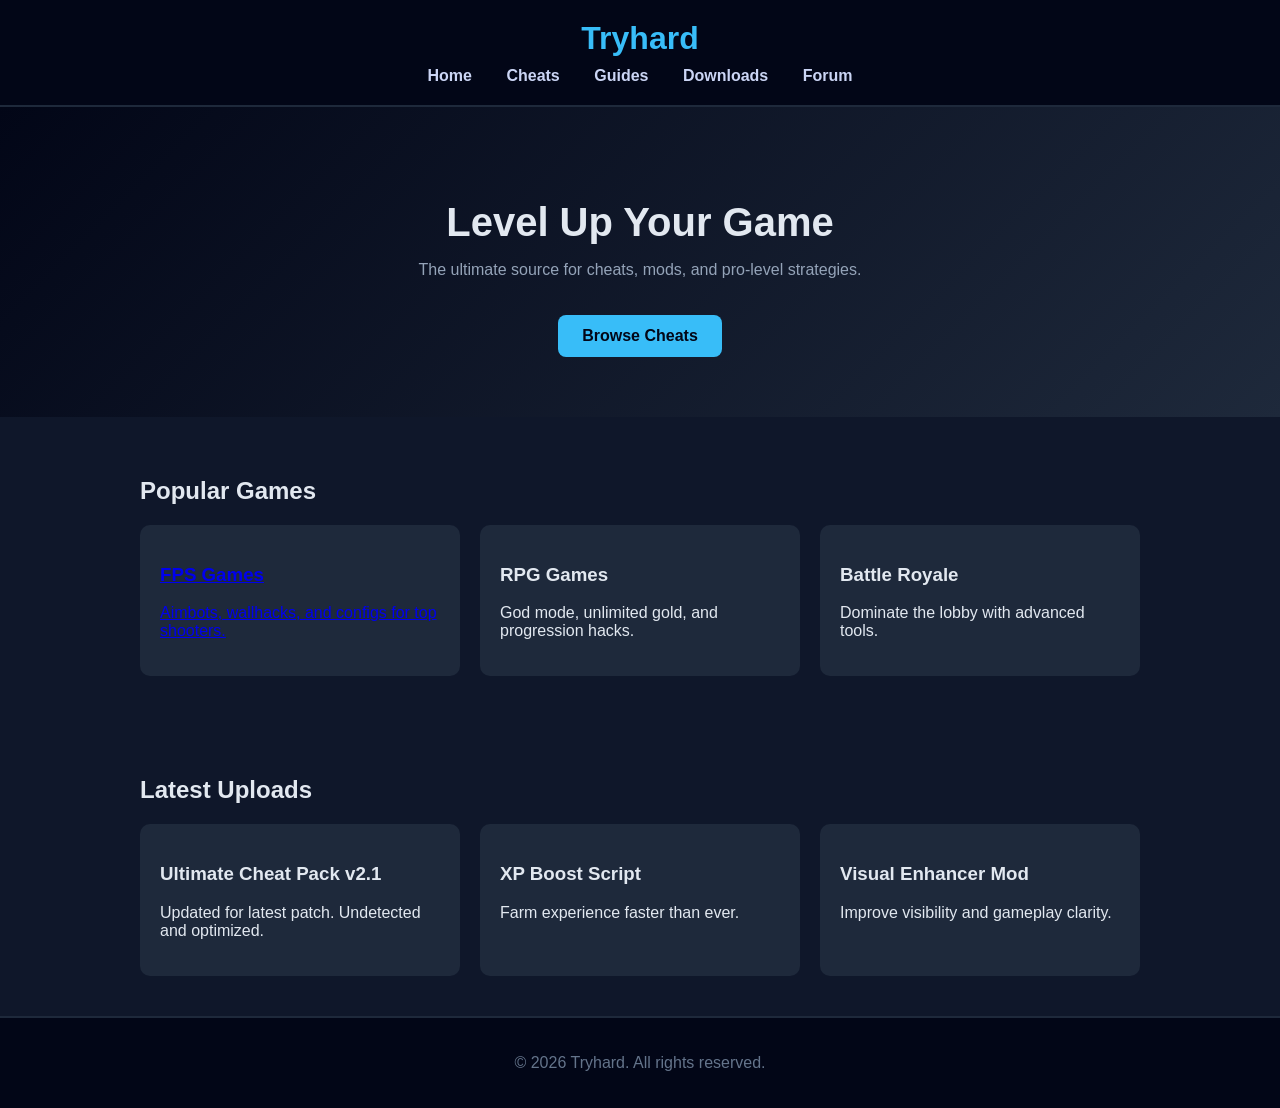
<file: home.html>
<!DOCTYPE html>
<html lang="en">
<head>
    <meta charset="UTF-8">
    <meta name="viewport" content="width=device-width, initial-scale=1.0">
    <title>Tryhard - Game Cheats & Guides</title>
    <style>
        body {
            margin: 0;
            font-family: Arial, sans-serif;
            background-color: #0f172a;
            color: #e2e8f0;
        }
        header {
            background: #020617;
            padding: 20px;
            text-align: center;
            border-bottom: 2px solid #1e293b;
        }
        header h1 {
            margin: 0;
            color: #38bdf8;
        }
        nav {
            margin-top: 10px;
        }
        nav a {
            margin: 0 15px;
            color: #cbd5f5;
            text-decoration: none;
            font-weight: bold;
        }
        nav a:hover {
            color: #38bdf8;
        }
        .hero {
            padding: 60px 20px;
            text-align: center;
            background: linear-gradient(135deg, #020617, #1e293b);
        }
        .hero h2 {
            font-size: 2.5em;
            margin-bottom: 10px;
        }
        .hero p {
            color: #94a3b8;
        }
        .btn {
            display: inline-block;
            margin-top: 20px;
            padding: 12px 24px;
            background: #38bdf8;
            color: #020617;
            text-decoration: none;
            font-weight: bold;
            border-radius: 8px;
        }
        .section {
            padding: 40px 20px;
            max-width: 1000px;
            margin: auto;
        }
        .cards {
            display: grid;
            grid-template-columns: repeat(auto-fit, minmax(250px, 1fr));
            gap: 20px;
        }
        .card {
            background: #1e293b;
            padding: 20px;
            border-radius: 10px;
            transition: transform 0.2s;
        }
        .card:hover {
            transform: translateY(-5px);
        }
        footer {
            text-align: center;
            padding: 20px;
            background: #020617;
            border-top: 2px solid #1e293b;
            color: #64748b;
        }
    </style>
</head>
<body>

<header>
    <h1>Tryhard</h1>
    <nav>
        <a href="#">Home</a>
        <a href="#">Cheats</a>
        <a href="#">Guides</a>
        <a href="#">Downloads</a>
        <a href="#">Forum</a>
    </nav>
</header>

<section class="hero">
    <h2>Level Up Your Game</h2>
    <p>The ultimate source for cheats, mods, and pro-level strategies.</p>
    <a href="#" class="btn">Browse Cheats</a>
</section>

<section class="section">
    <h2>Popular Games</h2>
    <div class="cards">
        <a href="FPS-Cheats.html" class="card-link">
            <div class="card">
                <h3>FPS Games</h3>
                <p>Aimbots, wallhacks, and configs for top shooters.</p>
            </div>
        </a>

            <div class="card">
                <h3>RPG Games</h3>
                <p>God mode, unlimited gold, and progression hacks.</p>
            </div>
            <div class="card">
                <h3>Battle Royale</h3>
                <p>Dominate the lobby with advanced tools.</p>
            </div>
    </div>

</section>

<section class="section">
    <h2>Latest Uploads</h2>
    <div class="cards">
        <div class="card">
            <h3>Ultimate Cheat Pack v2.1</h3>
            <p>Updated for latest patch. Undetected and optimized.</p>
        </div>
        <div class="card">
            <h3>XP Boost Script</h3>
            <p>Farm experience faster than ever.</p>
        </div>
        <div class="card">
            <h3>Visual Enhancer Mod</h3>
            <p>Improve visibility and gameplay clarity.</p>
        </div>
    </div>
</section>

<footer>
    <p>© 2026 Tryhard. All rights reserved.</p>
</footer>

</body>
</html>
</file>
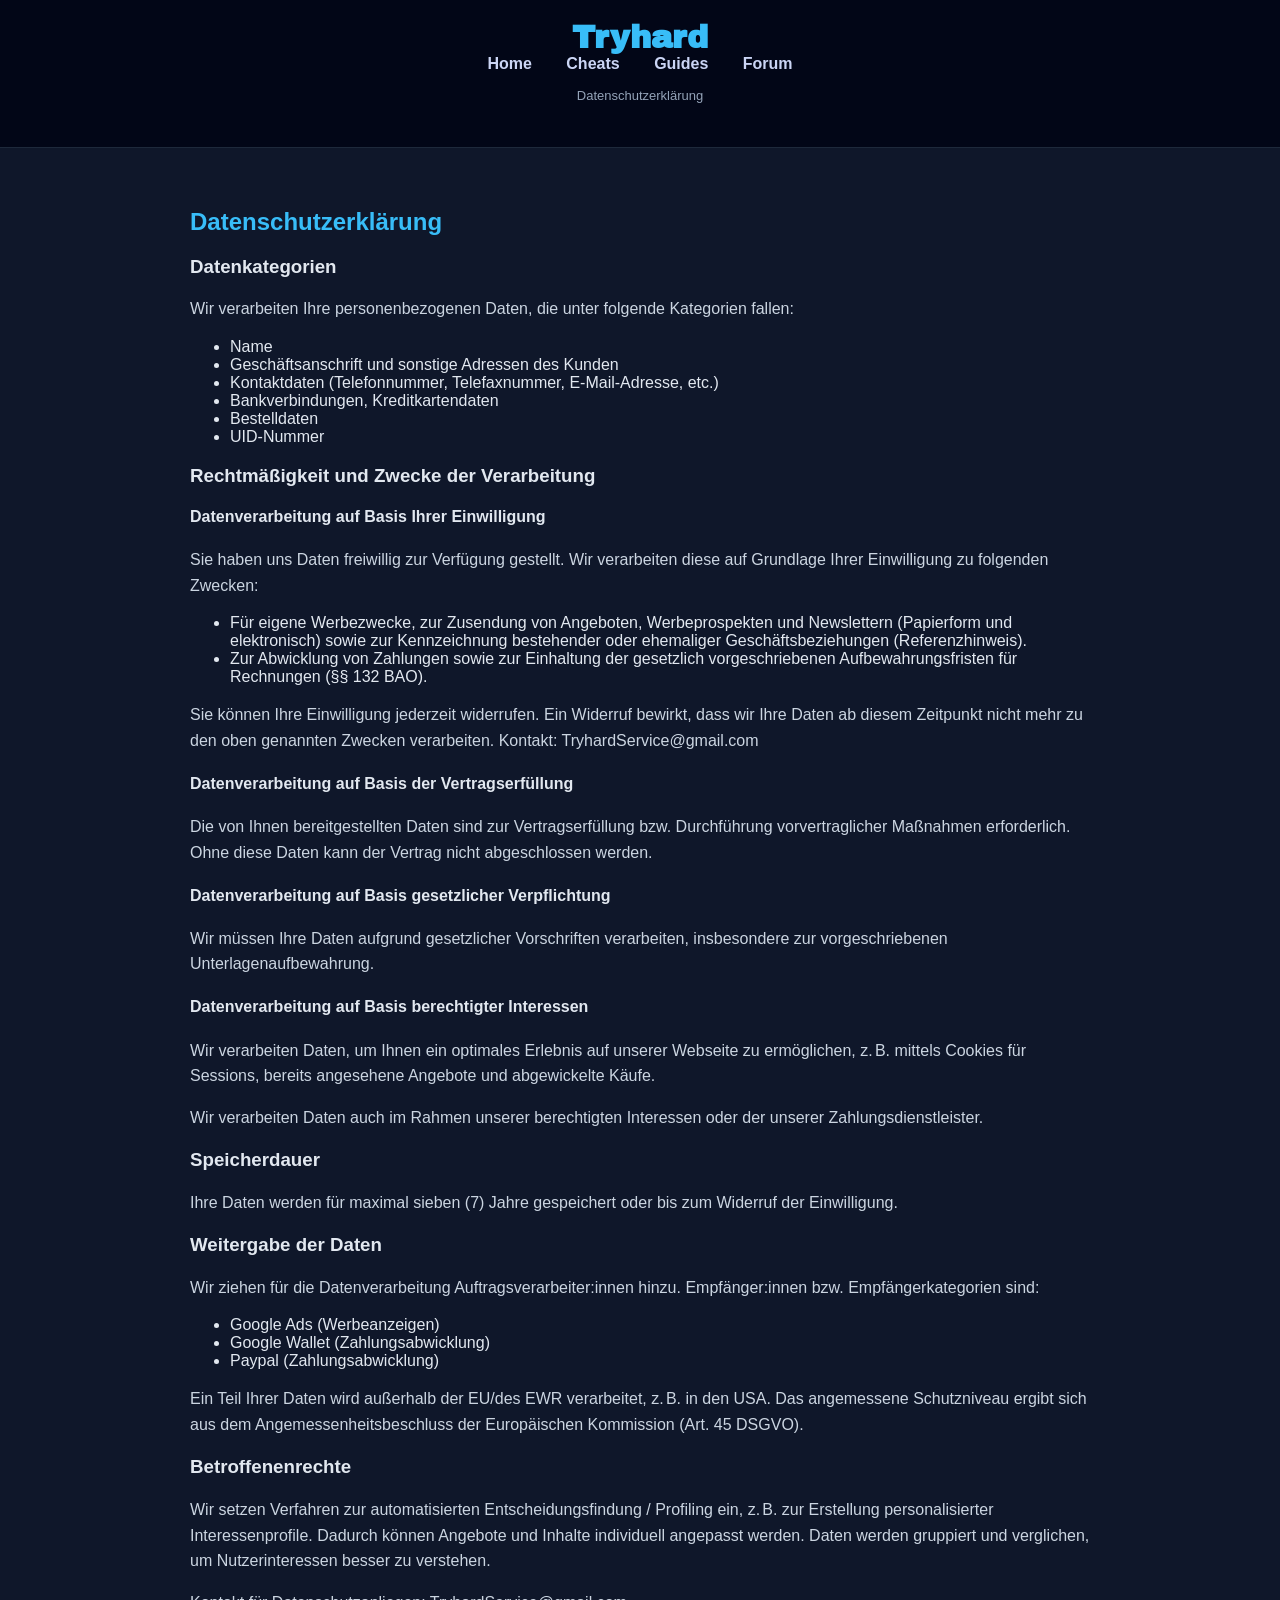
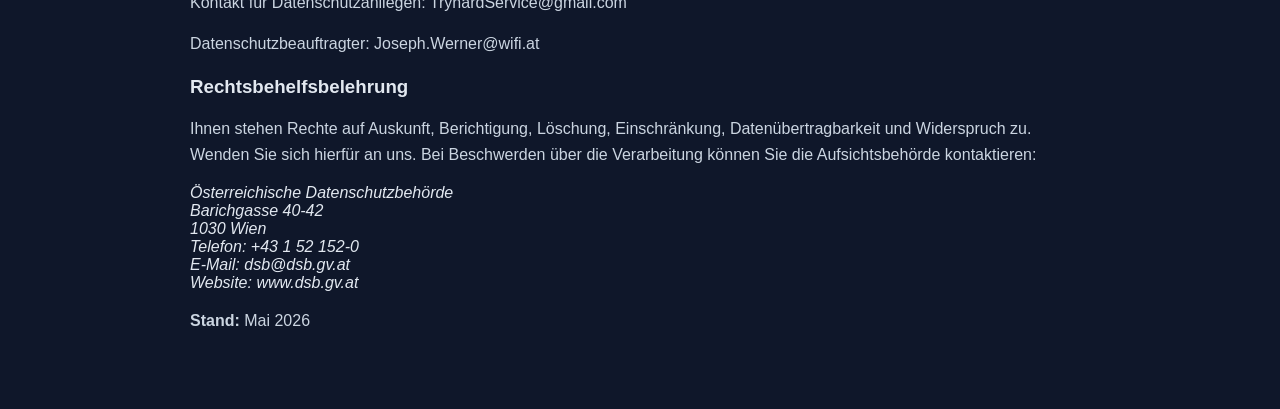
<file: privacy.html>
<!DOCTYPE html>
<html lang="en">
<head>
    <meta charset="UTF-8">
    <meta name="viewport" content="width=device-width, initial-scale=1.0">
    <title>Tryhard - Data privacy</title>

    <link rel="stylesheet" href="styles.css">
    <link rel="preconnect" href="https://fonts.googleapis.com">
    <link rel="preconnect" href="https://fonts.gstatic.com" crossorigin>
    <link href="https://fonts.googleapis.com/css2?family=Archivo+Black&display=swap" rel="stylesheet">

    <style>
        body {
            background: #0f172a;
            color: #e2e8f0;
            font-family: Arial, sans-serif;
            margin: 0;
        }

        header {
            text-align: center;
            padding: 20px;
            background: #020617;
            border-bottom: 1px solid #1e293b;
        }

        .container {
            max-width: 900px;
            margin: 40px auto;
            padding: 20px;
        }

        .eula-box {
            background: #1e293b;
            padding: 25px;
            border-radius: 12px;
            margin-bottom: 20px;
        }

        h1 {
            color: #38bdf8;
            margin-bottom: 5px;
        }

        h2 {
            color: #38bdf8;
            margin-top: 0;
        }

        .section-title {
            font-weight: bold;
            margin-bottom: 10px;
        }

        p {
            color: #cbd5e1;
            line-height: 1.6;
        }

        .meta {
            font-size: 13px;
            color: #94a3b8;
            margin-bottom: 20px;
        }

        .divider {
            height: 1px;
            background: #334155;
            margin: 15px 0;
        }

        nav a {
            margin: 0 15px;
            color: #cbd5f5;
            text-decoration: none;
            font-weight: bold;
        }

        nav a:hover {
            color: #38bdf8;
        }

        header h1 {
            font-family: 'Archivo Black', sans-serif;
        }
    </style>
</head>

<body>

<header>
    <h1>Tryhard</h1>
    <nav>
        <a href="index.html">Home</a>
        <a href="#">Cheats</a>
        <a href="#">Guides</a>
        <a href="#">Forum</a>
    </nav>
    <p class="meta">Datenschutzerklärung</p>
</header>

<div class="container">
    <h2>Datenschutzerklärung</h2>

    <h3>Datenkategorien</h3>
    <p>Wir verarbeiten Ihre personenbezogenen Daten, die unter folgende Kategorien fallen:</p>
    <ul>
        <li>Name</li>
        <li>Geschäftsanschrift und sonstige Adressen des Kunden</li>
        <li>Kontaktdaten (Telefonnummer, Telefaxnummer, E-Mail-Adresse, etc.)</li>
        <li>Bankverbindungen, Kreditkartendaten</li>
        <li>Bestelldaten</li>
        <li>UID-Nummer</li>
    </ul>

    <h3>Rechtmäßigkeit und Zwecke der Verarbeitung</h3>

    <h4>Datenverarbeitung auf Basis Ihrer Einwilligung</h4>
    <p>Sie haben uns Daten freiwillig zur Verfügung gestellt. Wir verarbeiten diese auf Grundlage Ihrer Einwilligung zu folgenden Zwecken:</p>
    <ul>
        <li>Für eigene Werbezwecke, zur Zusendung von Angeboten, Werbeprospekten und Newslettern (Papierform und elektronisch) sowie zur Kennzeichnung bestehender oder ehemaliger Geschäftsbeziehungen (Referenzhinweis).</li>
        <li>Zur Abwicklung von Zahlungen sowie zur Einhaltung der gesetzlich vorgeschriebenen Aufbewahrungsfristen für Rechnungen (§§ 132 BAO).</li>
    </ul>
    <p>Sie können Ihre Einwilligung jederzeit widerrufen. Ein Widerruf bewirkt, dass wir Ihre Daten ab diesem Zeitpunkt nicht mehr zu den oben genannten Zwecken verarbeiten. Kontakt: <a href="mailto:TryhardService@gmail.com">TryhardService@gmail.com</a></p>

    <h4>Datenverarbeitung auf Basis der Vertragserfüllung</h4>
    <p>Die von Ihnen bereitgestellten Daten sind zur Vertragserfüllung bzw. Durchführung vorvertraglicher Maßnahmen erforderlich. Ohne diese Daten kann der Vertrag nicht abgeschlossen werden.</p>

    <h4>Datenverarbeitung auf Basis gesetzlicher Verpflichtung</h4>
    <p>Wir müssen Ihre Daten aufgrund gesetzlicher Vorschriften verarbeiten, insbesondere zur vorgeschriebenen Unterlagenaufbewahrung.</p>

    <h4>Datenverarbeitung auf Basis berechtigter Interessen</h4>
    <p>Wir verarbeiten Daten, um Ihnen ein optimales Erlebnis auf unserer Webseite zu ermöglichen, z. B. mittels Cookies für Sessions, bereits angesehene Angebote und abgewickelte Käufe.</p>
    <p>Wir verarbeiten Daten auch im Rahmen unserer berechtigten Interessen oder der unserer Zahlungsdienstleister.</p>

    <h3>Speicherdauer</h3>
    <p>Ihre Daten werden für maximal sieben (7) Jahre gespeichert oder bis zum Widerruf der Einwilligung.</p>

    <h3>Weitergabe der Daten</h3>
    <p>Wir ziehen für die Datenverarbeitung Auftragsverarbeiter:innen hinzu. Empfänger:innen bzw. Empfängerkategorien sind:</p>
    <ul>
        <li>Google Ads (Werbeanzeigen)</li>
        <li>Google Wallet (Zahlungsabwicklung)</li>
        <li>Paypal (Zahlungsabwicklung)</li>
    </ul>
    <p>Ein Teil Ihrer Daten wird außerhalb der EU/des EWR verarbeitet, z. B. in den USA. Das angemessene Schutzniveau ergibt sich aus dem Angemessenheitsbeschluss der Europäischen Kommission (Art. 45 DSGVO).</p>

    <h3>Betroffenenrechte</h3>
    <p>Wir setzen Verfahren zur automatisierten Entscheidungsfindung / Profiling ein, z. B. zur Erstellung personalisierter Interessenprofile. Dadurch können Angebote und Inhalte individuell angepasst werden. Daten werden gruppiert und verglichen, um Nutzerinteressen besser zu verstehen.</p>

    <p>Kontakt für Datenschutzanliegen: <a href="mailto:TryhardService@gmail.com">TryhardService@gmail.com</a></p>
    <p>Datenschutzbeauftragter: <a href="mailto:Joseph.Werner@wifi.at">Joseph.Werner@wifi.at</a></p>

    <h3>Rechtsbehelfsbelehrung</h3>
    <p>Ihnen stehen Rechte auf Auskunft, Berichtigung, Löschung, Einschränkung, Datenübertragbarkeit und Widerspruch zu. Wenden Sie sich hierfür an uns. Bei Beschwerden über die Verarbeitung können Sie die Aufsichtsbehörde kontaktieren:</p>
    <address>
        Österreichische Datenschutzbehörde<br>
        Barichgasse 40-42<br>
        1030 Wien<br>
        Telefon: +43 1 52 152-0<br>
        E-Mail: <a href="mailto:dsb@dsb.gv.at">dsb@dsb.gv.at</a><br>
        Website: <a href="http://www.dsb.gv.at/" target="_blank">www.dsb.gv.at</a>
    </address>

    <p><strong>Stand:</strong> Mai 2026</p>
</div>

</body>
</html>
</file>
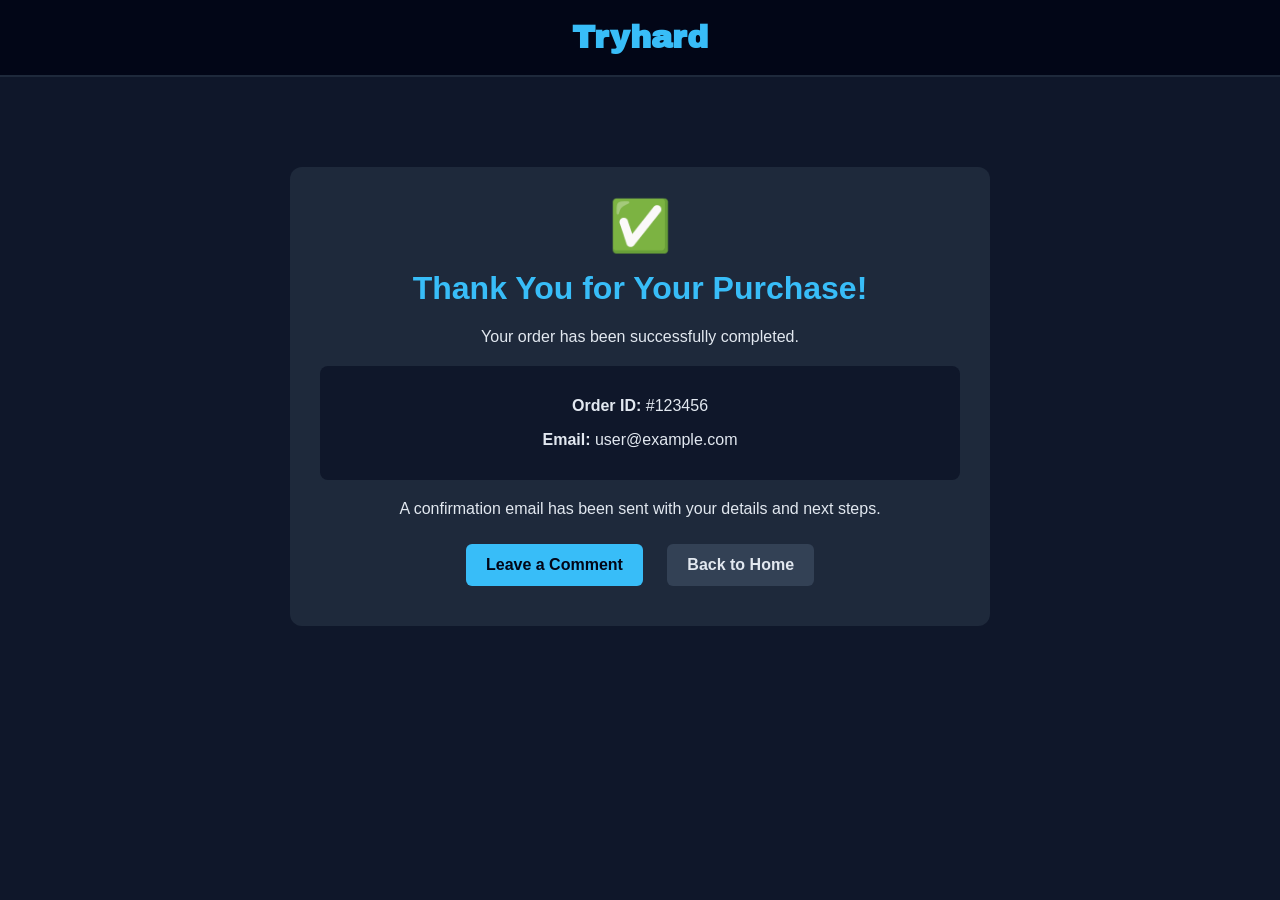
<file: success.html>
<!DOCTYPE html>
<html lang="en">
<head>
    <meta charset="UTF-8">
    <meta name="viewport" content="width=device-width, initial-scale=1.0">
    <title>Thank You - Tryhard</title>

    <link rel="stylesheet" href="styles.css">
    <link rel="preconnect" href="https://fonts.googleapis.com">
    <link rel="preconnect" href="https://fonts.gstatic.com" crossorigin>
    <link href="https://fonts.googleapis.com/css2?family=Archivo+Black&display=swap" rel="stylesheet">

    <style>
        .thankyou-container {
            max-width: 700px;
            margin: 60px auto;
            text-align: center;
            padding: 30px;
        }

        .thankyou-card {
            background: #1e293b;
            padding: 30px;
            border-radius: 12px;
        }

        .success-icon {
            font-size: 50px;
            margin-bottom: 15px;
        }

        h1 {
            color: #38bdf8;
            margin-top: 0;
        }

        .info {
            background: #0f172a;
            padding: 15px;
            border-radius: 8px;
            margin: 20px 0;
        }

        .btn {
            display: inline-block;
            margin: 10px;
            padding: 12px 20px;
            background: #38bdf8;
            color: #020617;
            text-decoration: none;
            border-radius: 6px;
            font-weight: bold;
        }

        .btn-secondary {
            background: #334155;
            color: #e2e8f0;
        }

        header h1 {
            font-family: 'Archivo Black', sans-serif;
        }
    </style>
</head>

<body>

<header>
    <h1>Tryhard</h1>
</header>

<div class="thankyou-container">
    <div class="thankyou-card">

        <div class="success-icon">✅</div>

        <h1>Thank You for Your Purchase!</h1>

        <p>Your order has been successfully completed.</p>

        <div class="info">
            <p><strong>Order ID:</strong> #123456</p>
            <p><strong>Email:</strong> user@example.com</p>
        </div>

        <p>
            A confirmation email has been sent with your details and next steps.
        </p>

        <a href="aimbot.html" class="btn">Leave a Comment</a>
        <a href="index.html" class="btn btn-secondary">Back to Home</a>

    </div>
</div>

</body>
</html>
</file>
<file: styles.css>
/* Reset some default browser styles */
body {
    margin: 0;
    font-family: Arial, sans-serif;
    background-color: #0f172a;
    color: #e2e8f0;
}

/* Header */
header {
    background: #020617;
    padding: 20px;
    text-align: center;
    border-bottom: 2px solid #1e293b;
}

header h1 {
    font-family: 'Archivo Black', sans-serif;
    margin: 0;
    color: #38bdf8;
}

/* Navigation */
nav a {
    margin: 0 15px;
    color: #cbd5f5;
    text-decoration: none;
    font-weight: bold;
}

nav a:hover {
    color: #38bdf8;
}

/* Hero section */
.hero {
    padding: 60px 20px;
    text-align: center;
    background: linear-gradient(135deg, #020617, #1e293b);
}

/* Sections */
.section {
    padding: 40px 20px;
    max-width: 1000px;
    margin: auto;
}

/* Cards layout */
.cards {
    display: grid;
    grid-template-columns: repeat(auto-fit, minmax(250px, 1fr));
    gap: 20px;
}

/* Individual card */
.card {
    background: #1e293b;
    padding: 20px;
    border-radius: 10px;
    transition: transform 0.2s;
}

/* Card hover effect */
.card:hover {
    transform: translateY(-5px);
}

/* Make full card clickable */
.card-link {
    text-decoration: none;
    color: inherit;
    display: block;
}

/* Remove underline everywhere inside cards */
.card-link,
.card-link * {
    text-decoration: none;
    color: inherit;
}

.card img {
    width: 100%;
    height: 160px;
    border-radius: 10px;
    margin-bottom: 10px;
}
/* Footer */
footer {
    text-align: center;
    padding: 20px;
    background: #020617;
    border-top: 2px solid #1e293b;
    color: #64748b;
}

footer p {
    color: #94a3b8;
    margin-bottom: 10px;
}

.footer-links {
    display: flex;
    justify-content: center;
    gap: 10px;
}

.footer-links a,
.footer-links span {
    color: #94a3b8;
    text-decoration: none;
}

.footer-links a:hover {
    color: #38bdf8;
}
.blob {
    center;
    width: 80%;
    border-radius: 10px;
    margin-bottom: 10px;
}

.archivo-black-regular {
  font-family: "Archivo Black", sans-serif;
  font-weight: 400;
  font-style: normal;
}

a {
    text-decoration: none;
    color: inherit;
}
</file>
<file: detailStyles.css>
body {
    margin: 0;
    font-family: Arial, sans-serif;
    background-color: #0f172a;
    color: #e2e8f0;
}

/* Header */
header {
    background: #020617;
    padding: 20px;
    text-align: center;
    border-bottom: 2px solid #1e293b;
}

header h1 {
    font-family: 'Archivo Black', sans-serif;
    margin: 0;
    color: #38bdf8;
}
/* Center the card on the page */
.card {
    max-width: 1300px;
    margin: 40px auto; /* centers horizontally */
    padding: 25px;
    background: #1e293b;
    border-radius: 12px;
}

/* Layout: text left, video right */
.card-content {
    display: flex;
    gap: 30px;
    align-items: flex-start;
}

/* Text section */
.text {
    flex: 1;
}

/* Video section */
.video iframe {
    width: 500px;
    height: 280px;
    border-radius: 8px;
}
.card h1 {
    color: #38bdf8;
}

.button {
    display: inline-block;
    margin-top: 15px;
    padding: 10px 18px;
    background: #38bdf8;
    color: #020617;
    text-decoration: none;
    border-radius: 6px;
    font-weight: bold;
}

.comments {
max-width: 1300px;
    margin: 40px auto;
    padding: 20px;
    background: #1e293b;
    border-radius: 10px;
}

.comment {
    margin-bottom: 15px;
    padding: 10px;
    background: #0f172a;
    border-radius: 6px;
}

textarea {
    width: 100%;
    height: 80px;
    margin-top: 10px;
}

button {
    margin-top: 10px;
    padding: 8px 16px;
    background: #38bdf8;
    border: none;
    border-radius: 6px;
    cursor: pointer;
}

nav a {
    margin: 0 15px;
    color: #cbd5f5;
    text-decoration: none;
    font-weight: bold;
}

nav a:hover {
    color: #38bdf8;
}
</file>
